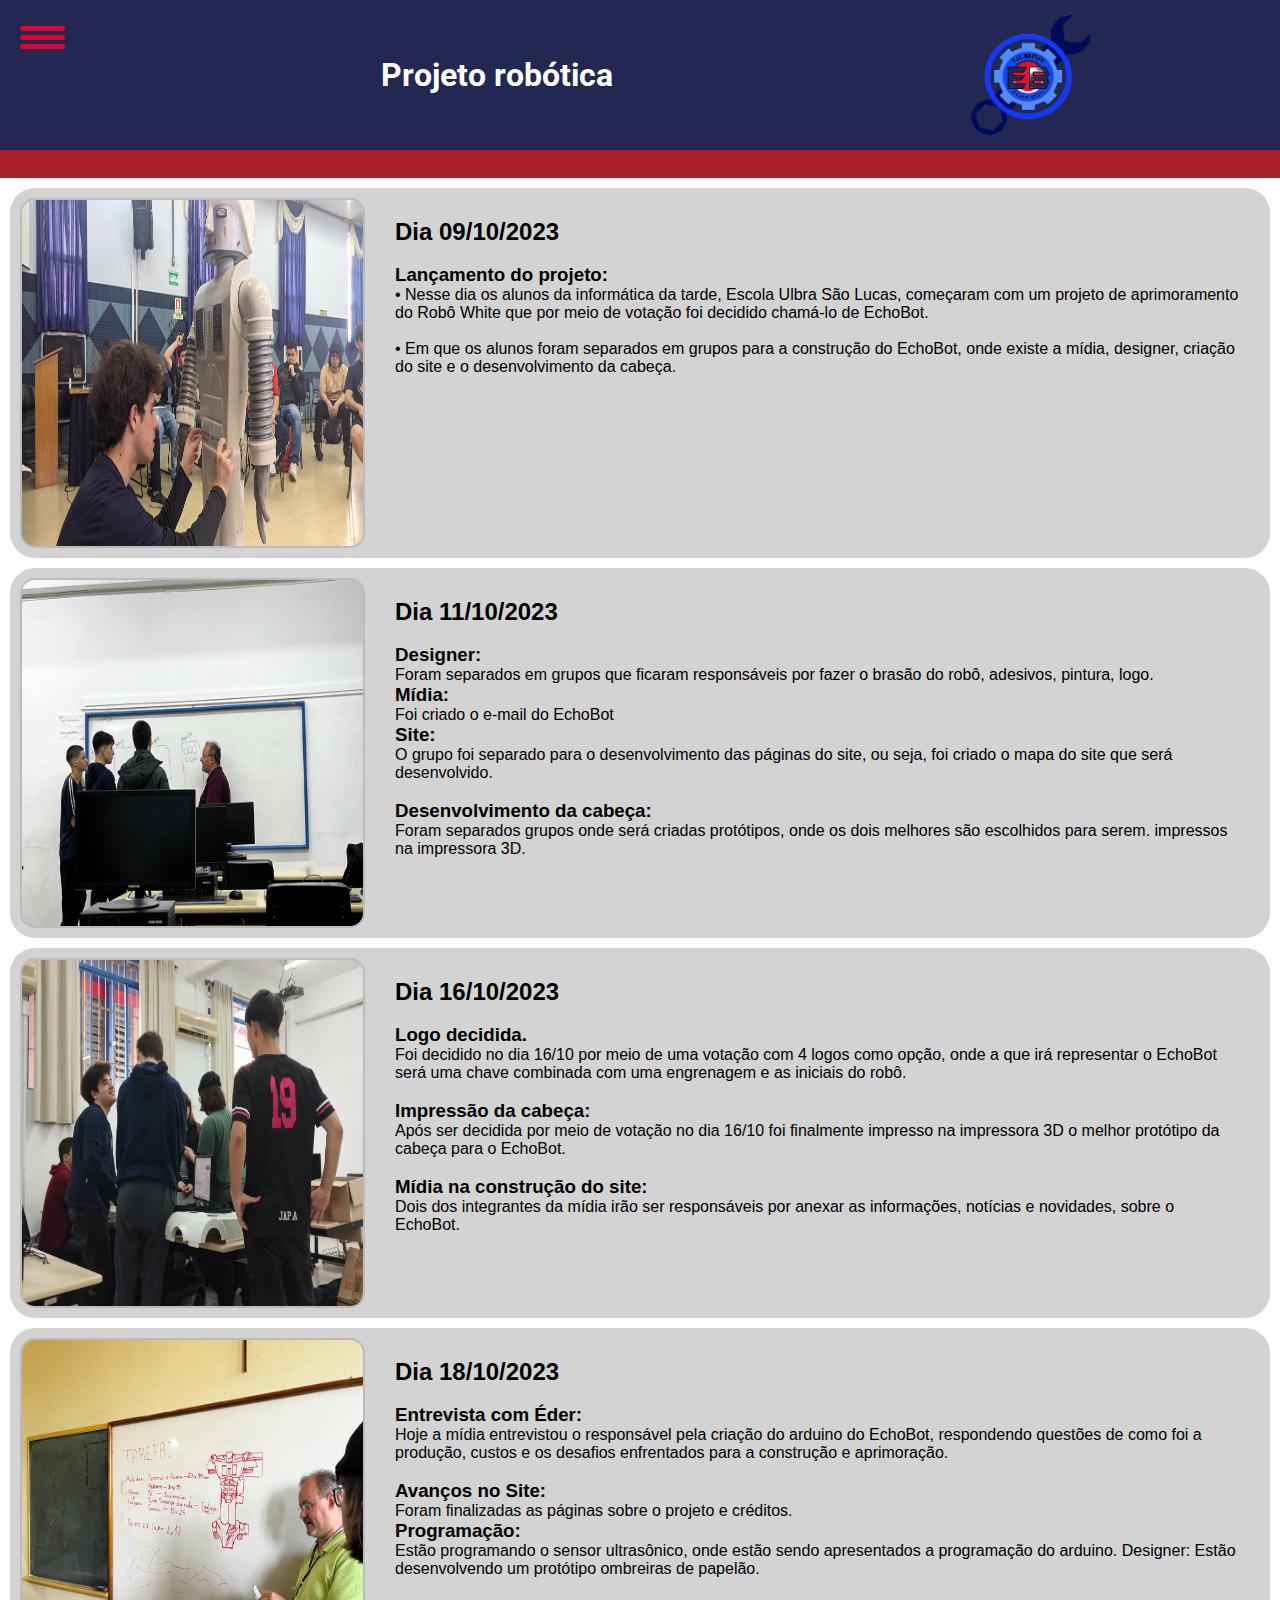
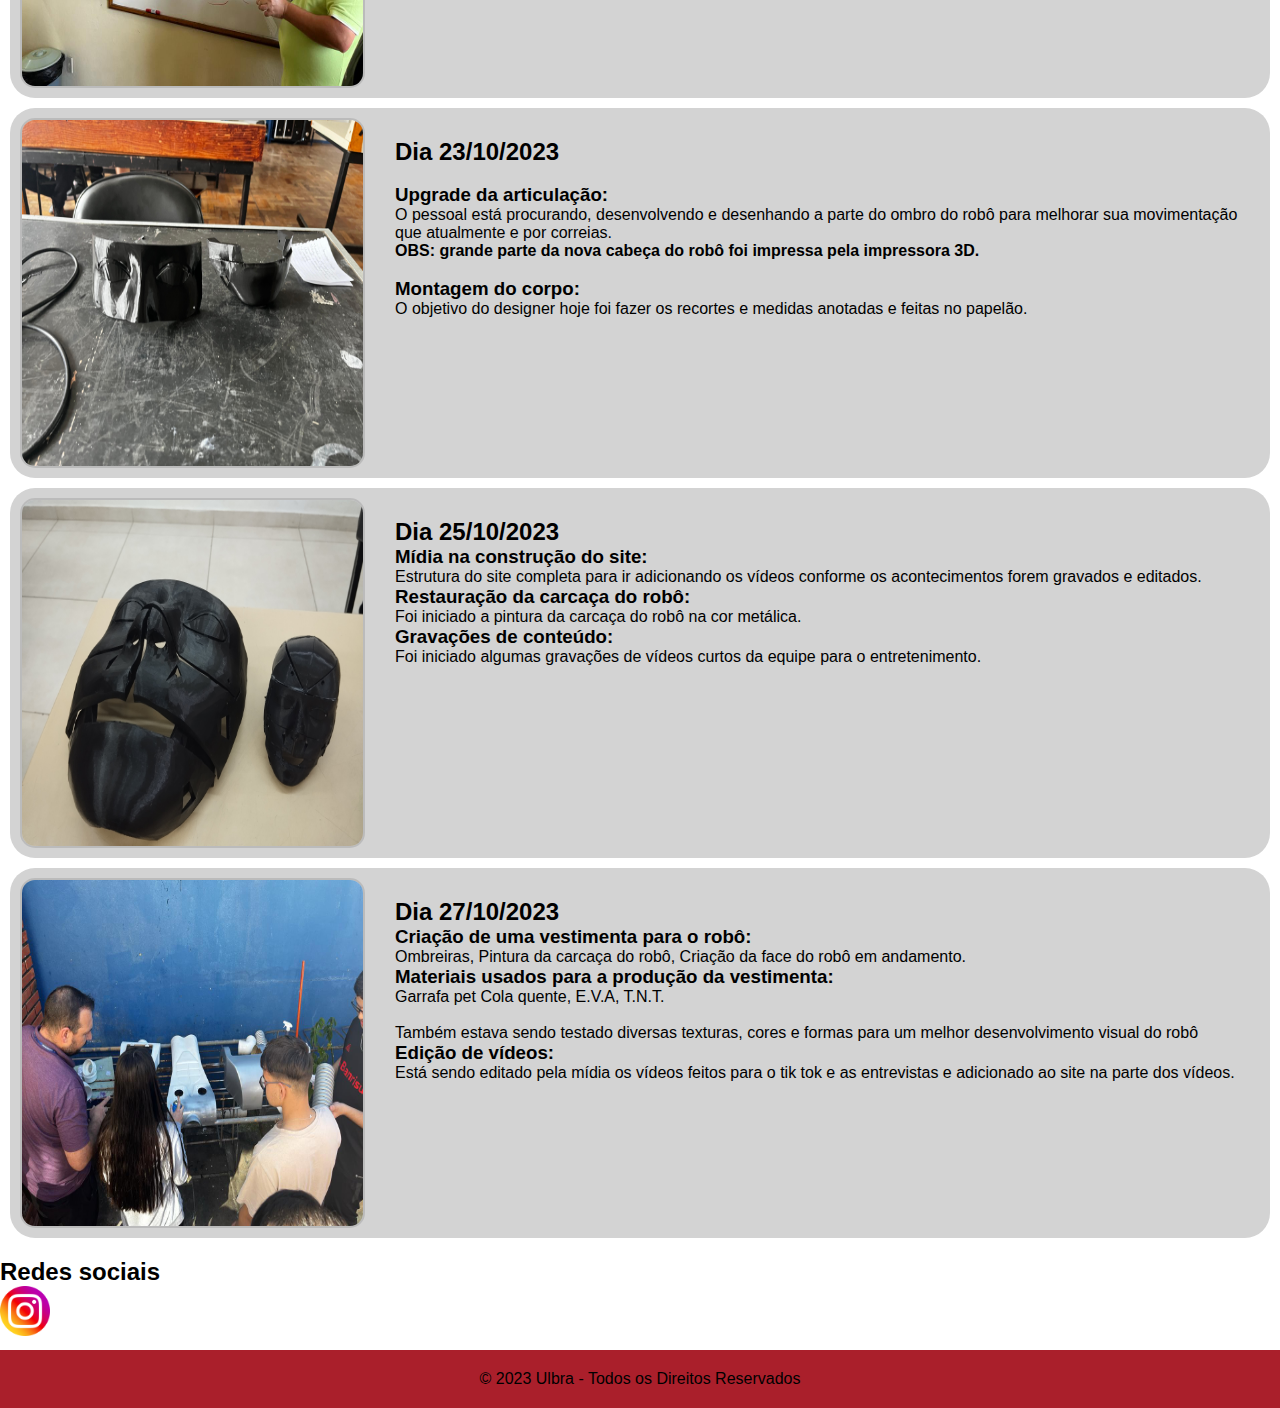
<file: index.html>
<!DOCTYPE html>
<html lang="pt-br">

<head>
    <meta charset="UTF-8">
    <meta name="viewport" content="width=device-width, initial-scale=1.0">
    <link rel="stylesheet" href="./css/menu.css">
    <link rel="stylesheet" href="./css/style.css">
    <link rel="preconnect" href="https://fonts.googleapis.com">
    <link rel="preconnect" href="https://fonts.gstatic.com" crossorigin>
    <link href="https://fonts.googleapis.com/css2?family=Sometype+Mono:ital,wght@1,500&display=swap" rel="stylesheet">
    <title>Home</title>
</head>

<body>
    <header>



        <h1>Projeto robótica</h1>

        <img src="./img/LOGO ROBO.png  " alt="Logo">

        <div id="menu">
            <div id="menu-bar" onclick="menuOnClick()">
                <div id="bar1" class="bar"></div>
                <div id="bar2" class="bar"></div>
                <div id="bar3" class="bar"></div>
            </div>
            <nav class="nav" id="nav">
                <ul>
                    <li><a href="index.html">Home</a></li>
                    <li><a href="sobre.html">Sobre</a></li>
                    <li><a href="credito.html">Crédito</a></li>
                    <li><a href="robo.html">Rôbo</a></li>
                    <li><a href="ferramenta.html">ferramentas</a></li>
                    <li><a href="galeria.html">Galeria</a></li>
                    <li><a href="video.html">Vídeos</a></li>
                </ul>
            </nav>
        </div>

        <div class="menu-bg" id="menu-bg"></div>
    </header>

    <main>
        <hr id="barrared" color="#aa1f2b" size="30">


        <div class="noticia1">

            <img src="./img/0a688e0a-9d01-4acc-99a1-eb055c94b563.jpg" alt="">

            <div class="not">
                <h2>Dia 09/10/2023</h2><br>
                <h3>Lançamento do projeto:</h3>
                • Nesse dia os alunos da informática da tarde, Escola Ulbra São Lucas, começaram com um projeto de
                aprimoramento do Robô White que por meio de votação foi decidido chamá-lo de EchoBot.
                <br> <br>
                • Em que os alunos foram separados em grupos para a construção do EchoBot, onde existe a mídia,
                designer, criação do site e o desenvolvimento da cabeça.

                </p>
            </div>
        </div>
        <div class="noticia1">

            <img src="./img/c7af2088-c891-4748-b03d-d8facd5f571b.jpg" alt="">

            <div class="not">
                <h2>Dia 11/10/2023</h2><br>
                <h3>Designer:</h3>
                Foram separados em grupos que ficaram responsáveis por fazer o brasão do robô, adesivos,
                pintura,
                logo. <br>

                <h3>Mídia:</h3>
                Foi criado o e-mail do EchoBot
                <br>
                <h3>Site:</h3>
                O grupo foi separado para o desenvolvimento das páginas do site, ou seja, foi criado o mapa do site
                que será desenvolvido.<br><br>
                <h3>Desenvolvimento da cabeça:</h3>
                Foram separados grupos onde será criadas protótipos, onde os dois melhores são escolhidos para
                serem. impressos na impressora 3D.

                </p>
            </div>
        </div>

        <div class="noticia1">

            <img src="./img/ebd59fd2-a094-4b2e-a73e-c87414708a90.jpg" alt="">

            <div class="not">
                <h2>Dia 16/10/2023</h2><br>
                <h3>Logo decidida.</h3>
                Foi decidido no dia 16/10 por meio de uma votação com 4 logos como opção, onde a que irá
                representar o EchoBot será uma chave combinada com uma engrenagem e as iniciais do robô.
                <br><br>
                <h3>Impressão da cabeça:</h3>
                Após ser decidida por meio de votação no dia 16/10 foi finalmente impresso na impressora 3D o
                melhor protótipo da cabeça para o EchoBot.
                <br><br>
                <h3>Mídia na construção do site:</h3>
                Dois dos integrantes da mídia irão ser responsáveis por anexar as informações, notícias e
                novidades, sobre o EchoBot.


                </p>
            </div>

        </div>
        <div class="noticia1">

            <img src="./img/18.10.jpg" alt="">

            <div class="not">
                <h2>Dia 18/10/2023</h2><br>
                <h3>Entrevista com Éder:</h3>
                Hoje a mídia entrevistou o responsável pela criação do arduino do EchoBot, respondendo questões de
                como foi a produção, custos e os desafios enfrentados para a construção e aprimoração. <br><br>

                <h3>Avanços no Site:</h3>
                Foram finalizadas as páginas sobre o projeto e créditos.

                <h3>Programação:</h3>
                Estão programando o sensor ultrasônico, onde estão sendo apresentados a programação do arduino.

                Designer:
                Estão desenvolvendo um protótipo ombreiras de papelão.




                <br><br>



                </p>
            </div>

        </div>
        <div class="noticia1">

            <img src="./img/23.jpg" alt="">

            <div class="not">
                <h2>Dia 23/10/2023</h2><br>
                <p><span>
                        <h3>Upgrade da articulação:</h3>
                        O pessoal está procurando, desenvolvendo e desenhando a parte do ombro do robô para melhorar sua
                        movimentação que atualmente e por correias.
                        <br> <span>OBS: grande parte da nova cabeça do robô foi impressa pela impressora 3D.</span><br>
                        <br>

                        <h3>Montagem do corpo:</h3>
                        <p>O objetivo do designer hoje foi fazer os recortes e medidas anotadas e feitas no papelão.
                        </p>




                        <br><br>



                </p>
            </div>

        </div>
        <div class="noticia1">

            <img src="./img/25.10.jpeg" alt="">

            <div class="not">
                <h2>Dia 25/10/2023</h2>
                <h3> Mídia na construção do site: </h3>
                <p> Estrutura do site completa para ir adicionando os vídeos conforme os acontecimentos forem gravados e
                    editados. </p>

                <h3>Restauração da carcaça do robô:</h3>
                <p>Foi iniciado a pintura da carcaça do robô na cor metálica.</p>

                <h3>Gravações de conteúdo:</h3>
                <p>Foi iniciado algumas gravações de vídeos curtos da equipe para o entretenimento. </p>
            </div>

        </div>
        <div class="noticia1">

            <img src="./img/2710.jpg" alt="">

            <div class="not">
                <h2>Dia 27/10/2023</h2>
                <h3> Criação de uma vestimenta para o robô:</h3>
                <p> Ombreiras,
                    Pintura da carcaça do robô,
                    Criação da face do robô em andamento.
                </p>

                <h3>Materiais usados para a produção da vestimenta:</h3>
                <p>Garrafa pet
                    Cola quente,
                    E.V.A,
                    T.N.T.
                </p>
                <br>
                <p>Também estava sendo testado diversas texturas, cores e formas para um melhor desenvolvimento visual
                    do robô</p>
                <h3>Edição de vídeos:</h3>
                <p> Está sendo editado pela mídia os vídeos feitos para o tik tok e as entrevistas e adicionado ao site
                    na parte dos vídeos.
                </p>
            </div>

        </div>




        <section class="redes-sociais">
            <h2>Redes sociais</h2>
            <a href=".https://instagram.com/ulbrasaolucas?igshid=MzRlODBiNWFlZA==" target="_blank">
                <img src="./img/3225191_app_instagram_logo_media_popular_icon.png" alt="Logo do Instagram"></a>

        </section>

    </main>
    <footer>
        <p>&copy; 2023 Ulbra - Todos os Direitos Reservados</p>
    </footer>
    <script src="./javascript/menu.js"></script>
</body>

</html>
</file>
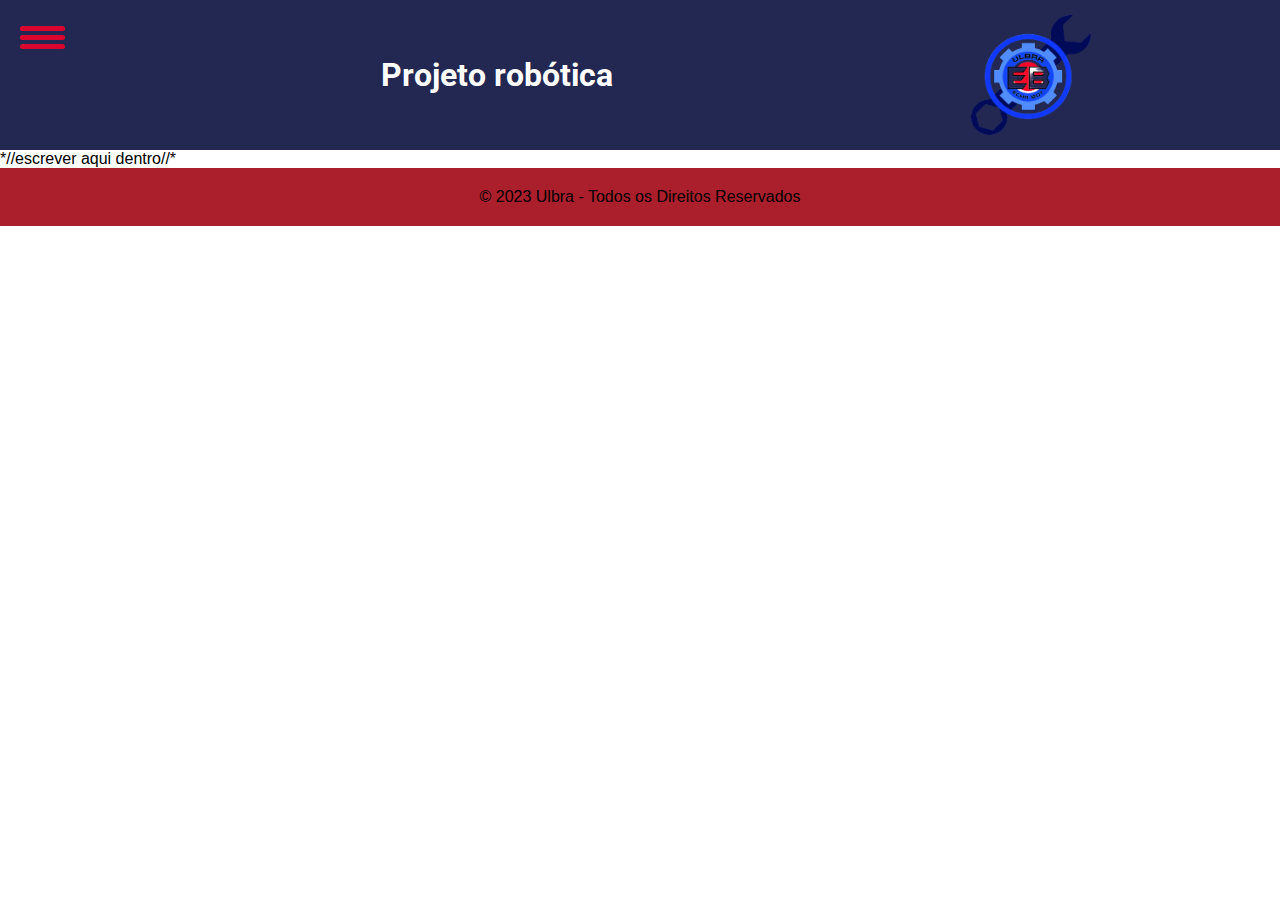
<file: base_site.html>
<!DOCTYPE html>
<html lang="pt-br">

<head>
    <meta charset="UTF-8">
    <meta name="viewport" content="width=device-width, initial-scale=1.0">
    <link rel="stylesheet" href="./css/menu.css">
    <link rel="stylesheet" href="./css/style.css">
    <link rel="preconnect" href="https://fonts.googleapis.com">
    <link rel="preconnect" href="https://fonts.gstatic.com" crossorigin>
    <link href="https://fonts.googleapis.com/css2?family=Sometype+Mono:ital,wght@1,500&display=swap" rel="stylesheet">
    <title>Home</title>
</head>

<body>
    <header>



        <h1>Projeto robótica</h1>

        <img src="./img/LOGO ROBO.png  " alt="Logo">

        <div id="menu">
            <div id="menu-bar" onclick="menuOnClick()">
                <div id="bar1" class="bar"></div>
                <div id="bar2" class="bar"></div>
                <div id="bar3" class="bar"></div>
            </div>
            <nav class="nav" id="nav">
                <ul>
                    <li><a href="index.html">Home</a></li>
                    <li><a href="sobre.html">Sobre</a></li>
                    <li><a href="credito.html">Crédito</a></li>
                    <li><a href="robo.html">Rôbo</a></li>
                    <li><a href="ferramenta.html">ferramentas</a></li>
                    <li><a href="galeria.html">Galeria</a></li>
                    <li><a href="video.html">Vídeos</a></li>
                </ul>
            </nav>
        </div>

        <div class="menu-bg" id="menu-bg"></div>
    </header>
    <main>
        *//escrever aqui dentro//*
    </main>
    <footer>
        <p>&copy; 2023 Ulbra - Todos os Direitos Reservados</p>
    </footer>
    <script src="/javascript/menu.js"></script>
</body>

</html>
</file>
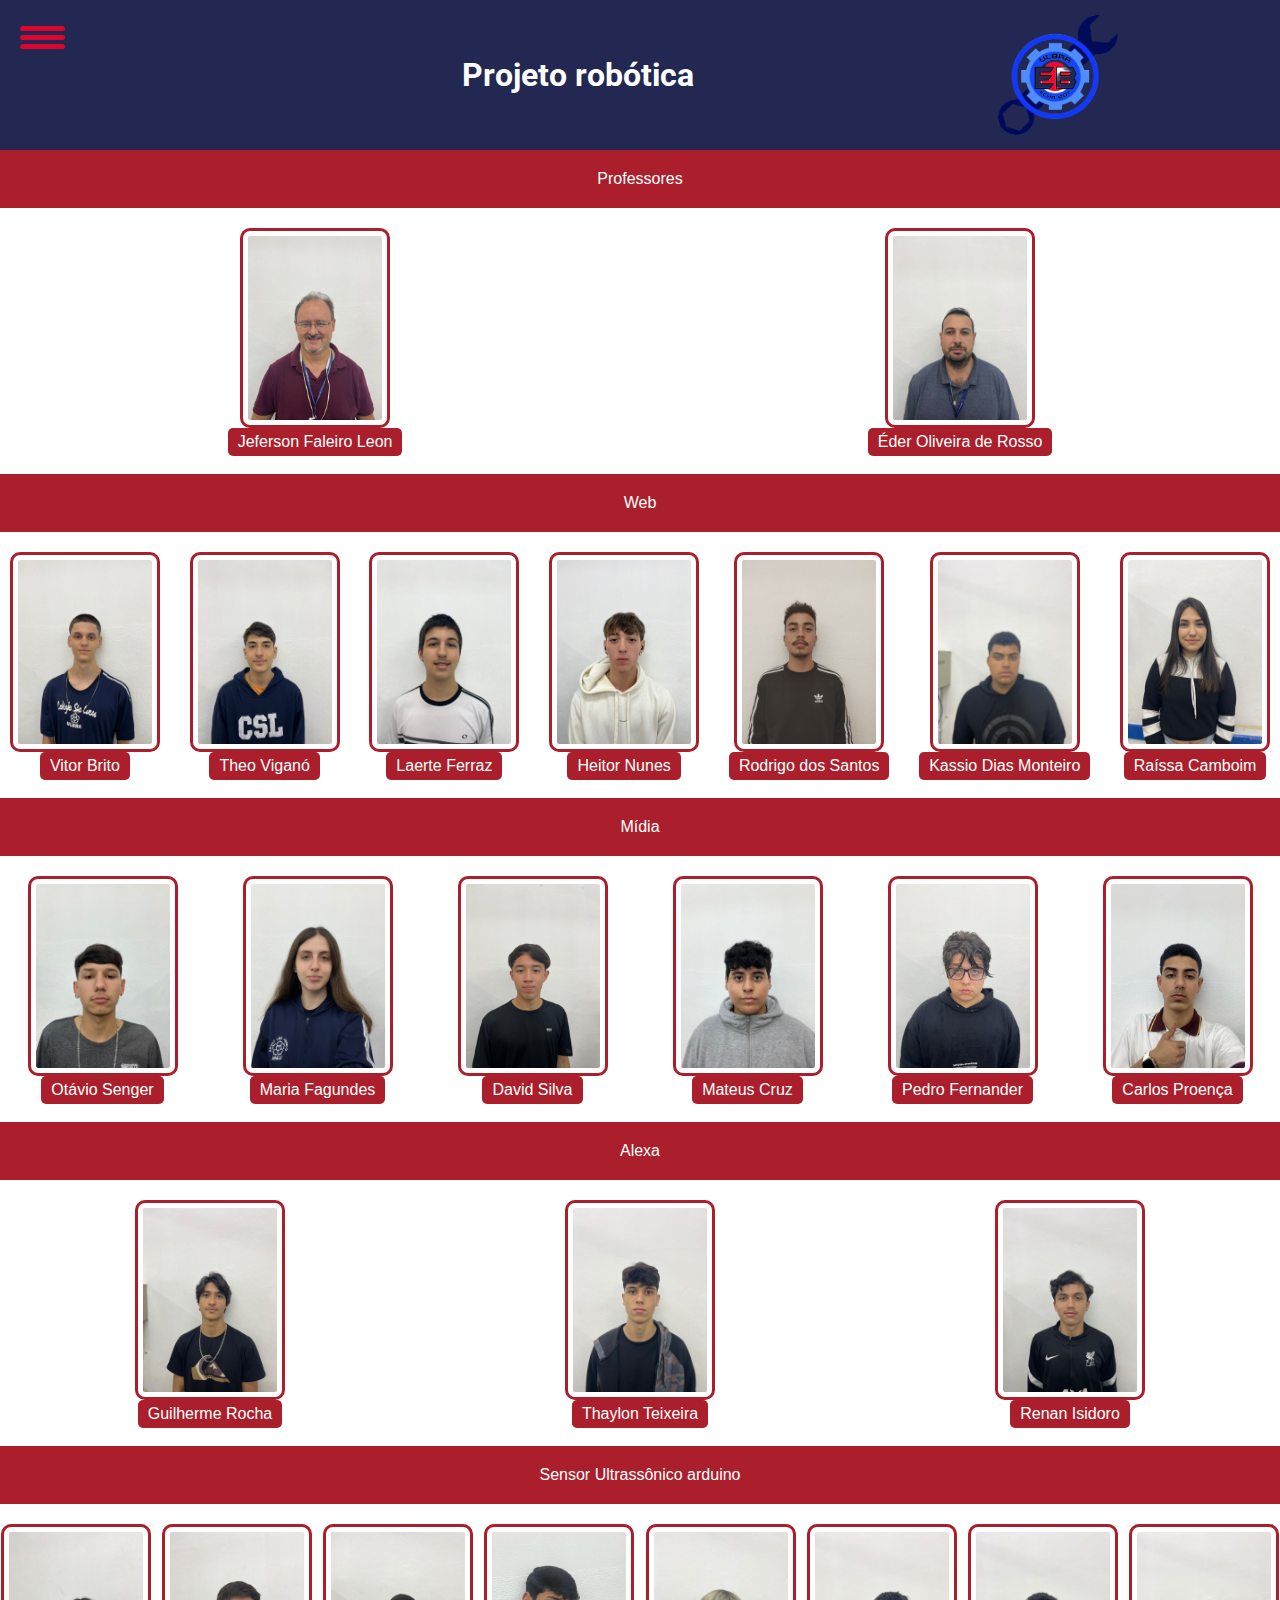
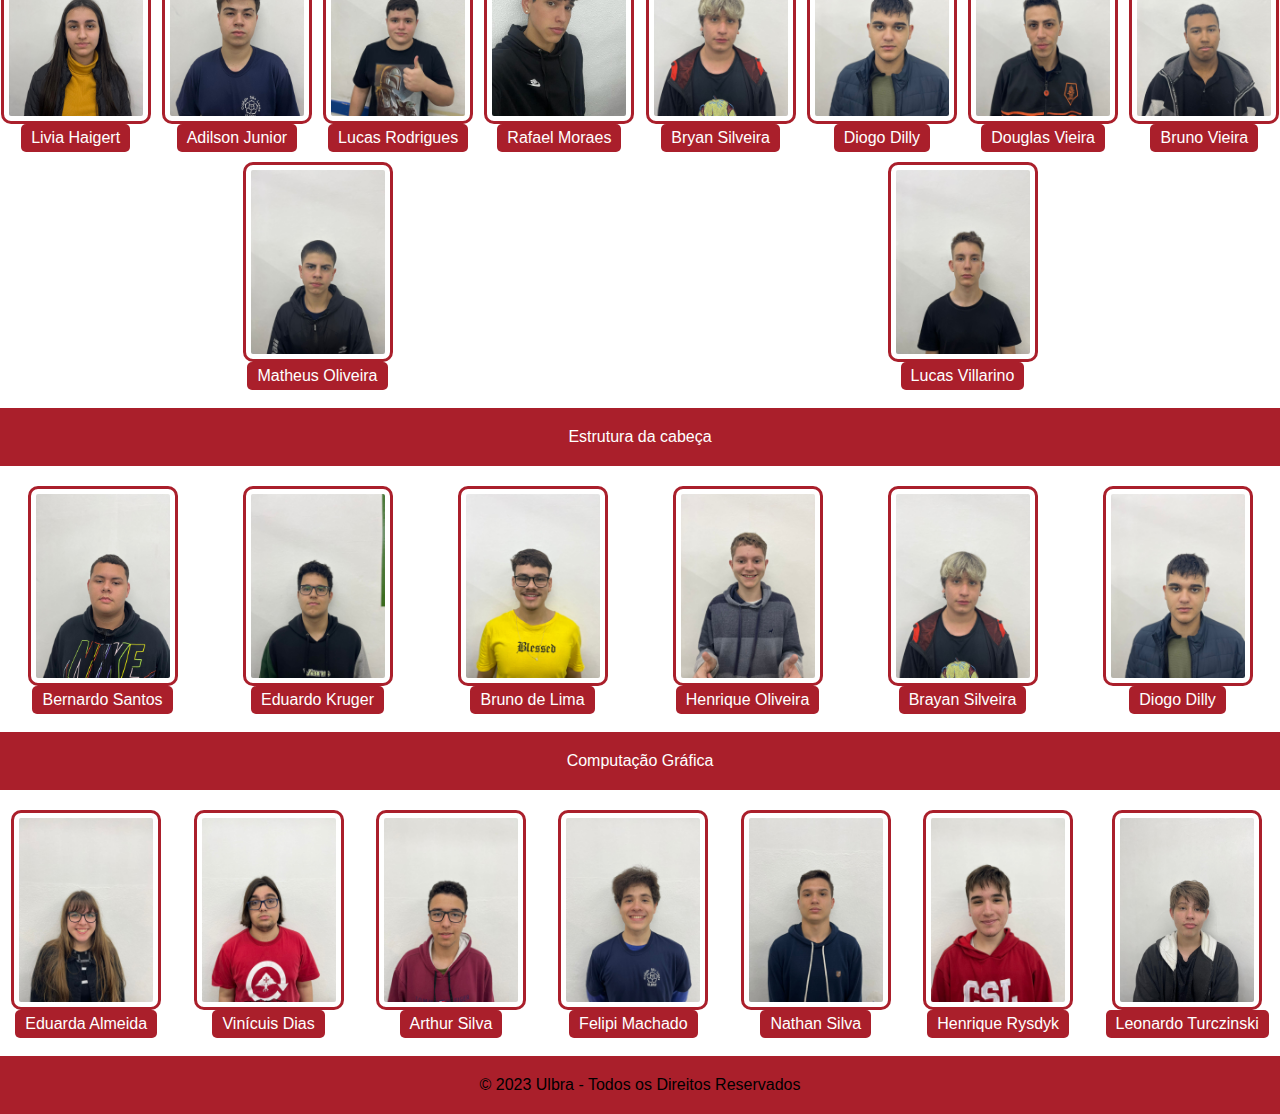
<file: credito.html>
<!DOCTYPE html>
<html lang="pt-br">

<head>
    <meta charset="UTF-8">
    <meta name="viewport" content="width=device-width, initial-scale=1.0">
    <title>Creditos</title>
    <link rel="stylesheet" href="./css/menu.css">
    <link rel="stylesheet" href="./css/credito.css">

</head>

<body>
    <header>
        <h1>Projeto robótica</h1>

        <img src="./img/LOGO ROBO.png  " alt="Logo">

        <div id="menu">
            <div id="menu-bar" onclick="menuOnClick()">
                <div id="bar1" class="bar"></div>
                <div id="bar2" class="bar"></div>
                <div id="bar3" class="bar"></div>
            </div>
            <nav class="nav" id="nav">
                <ul>
                    <li><a href="index.html">Home</a></li>
                    <li><a href="sobre.html">Sobre</a></li>
                    <li><a href="credito.html">Crédito</a></li>
                    <li><a href="robo.html">Rôbo</a></li>
                    <li><a href="ferramenta.html">Ferramentas</a></li>
                    <li><a href="galeria.html">Galeria</a></li>
                    <li><a href="video.html">Vídeos</a></li>
                </ul>
            </nav>
        </div>

        <div class="menu-bg" id="menu-bg"></div>
    </header>

    <main>
        <div class="titulos">Professores</div>
        <section class="classedealuno">
            <section class="aluno">
                <img src="./img/Jeferson Faleiro Leon - Copia.jpg" alt="">
                <p>Jeferson Faleiro Leon</p>
            </section>

            <section class="aluno">
                <img src="./img/Éder Oliveira de Rosso - Copia.jpg" alt="lebron">
                <p>Éder Oliveira de Rosso</p>
            </section>
        </section><br>
        <div class="titulos">Web</div>

        <section class="classedealuno">
            <section class="aluno">
                <img src="./img/Vitor Brito de Bastos - Copia.jpg" alt="">
                <p>Vitor Brito</p>
            </section>

            <section class="aluno">
                <img src="./img/Theo Viganó - Copia.jpg" alt="lebron">
                <p>Theo Viganó</p>
            </section>

            <section class="aluno">
                <img src="./img/Laerte Ferraz Da Silva Junior - Copia.jpg" alt="lebron">
                <p>Laerte Ferraz</p>
            </section>

            <section class="aluno">
                <img src="./img/Heitor Nunes Lopes - Copia.jpg" alt="lebron">
                <p>Heitor Nunes</p>
            </section>

            <section class="aluno">
                <img src="./img/WhatsApp Image 2023-10-18 at 3.33.19 PM.jpeg" alt="lebron">
                <p>Rodrigo dos Santos</p>
            </section>

            <section class="aluno">
                <img src="./img/Kassio Dias Monteiro - Copia.jpg" alt="lebron">
                <p>Kassio Dias Monteiro</p>
            </section>

            <section class="aluno">
                <img src="./img/Raissa da Silva Camboim - Copia.jpg" alt="lebron">
                <p>Raíssa Camboim</p>
            </section>


        </section>

        <br>
        <div class="titulos">Mídia</div>

        <section class="classedealuno">
            <section class="aluno">
                <img src="./img/Otávio Porto Senger - Copia.jpg" alt="">
                <p>Otávio Senger</p>
            </section>

            <section class="aluno">
                <img src="./img/Maria Fernanda Chmiel Fagundes - Copia.jpg" alt="lebron">
                <p>Maria Fagundes</p>
            </section>

            <section class="aluno">
                <img src="./img/David Juan de Abreu da Silva - Copia.jpg" alt="lebron">
                <p>David Silva</p>
            </section>

            <section class="aluno">
                <img src="./img/Matheus da Silva da Cruz - Copia.jpg" alt="lebron">
                <p>Mateus Cruz</p>
            </section>

            <section class="aluno">
                <img src="./img/Pedro Otávio Fogaça Fernander - Copia.jpg" alt="lebron">
                <p>Pedro Fernander</p>
            </section>

            <section class="aluno">
                <img src="./img/WhatsApp Image 2023-10-18 at 4.08.36 PM.jpeg" alt="lebron">
                <p>Carlos Proença</p>
            </section>
        </section>

        <br>
        <div class="titulos">Alexa</div>

        <section class="classedealuno">
            <section class="aluno">
                <img src="./img/Guilherme Echeverrito da Rocha - Copia.jpg" alt="lebron">
                <p>Guilherme Rocha</p>
            </section>

            <section>
                <section class="aluno">
                    <img src="./img/Thaylon dos Santos Teixeira - Copia.jpg" alt="lebron">
                    <p>Thaylon Teixeira</p>
                </section>

            </section>
            <section class="aluno">
                <img src="./img/Renan de Oliveira Isidoro - Copia.jpg" alt="lebron">
                <p>Renan Isidoro</p>
            </section>
        </section>

        <br>
        <div class="titulos">Sensor Ultrassônico arduino</div>

        <section class="classedealuno">
            <section class="aluno">
                <img src="./img/Livia Sofia Haigert Rodrigues - Copia.jpg" alt="lebron">
                <p>Livia Haigert</p>
            </section>

            <section class="aluno">
                <img src="./img/Adilson Sidnei da Rosa Lima Junior - Copia.jpg" alt="lebron">
                <p>Adilson Junior</p>
            </section>

            <section class="aluno">
                <img src="./img/Lucas Brito Rodrigues - Copia.jpg" alt="lebron">
                <p>Lucas Rodrigues</p>
            </section>

            <section class="aluno">
                <img src="./img/Rafael da Silva Moraes.jpg" alt="lebron">
                <p>Rafael Moraes</p>
            </section>

            <section class="aluno">
                <img src="./img/Bryan Cezar Silveira - Copia.jpg" alt="lebron">
                <p>Bryan Silveira</p>
            </section>

            <section class="aluno">
                <img src="./img/Diogo Alberto Dorneles Dilly - Copia.jpg" alt="lebron">
                <p>Diogo Dilly</p>
            </section>

            <section class="aluno">
                <img src="./img/Douglas Vieira - Copia.jpg" alt="">
                <p>Douglas Vieira</p>
            </section>

            <section class="aluno">
                <img src="./img/Bruno Henrique Schwartz Vieira - Copia.jpg" alt="">
                <p>Bruno Vieira</p>
            </section>

            <section class="aluno">
                <img src="./img/Matheus Píres Oliveira - Copia.jpg" alt="">
                <p>Matheus Oliveira</p>
            </section>

            <section class="aluno">
                <img src="./img/Lucas Moras Villarino - Copia.jpg" alt="">
                <p>Lucas Villarino</p>
            </section>
        </section>

        <br>
        <div class="titulos">Estrutura da cabeça</div>

        <section class="classedealuno">
            <section class="aluno">
                <img src="./img/Bernardo Rode dos Santos - Copia.jpg" alt="">
                <p>Bernardo Santos</p>
            </section>

            <section class="aluno">
                <img src="./img/Eduardo Kruger da Silva de Souza - Copia.jpg" alt="">
                <p>Eduardo Kruger</p>
            </section>

            <section class="aluno">
                <img src="./img/Bruno de Lima Santos - Copia.jpg" alt="">
                <p>Bruno de Lima</p>
            </section>

            <section class="aluno">
                <img src="./img/Henrique dos Santos de Oliveira - Copia.jpg" alt="">
                <p>Henrique Oliveira</p>
            </section>

            <section class="aluno">
                <img src="./img/Bryan Cezar Silveira - Copia.jpg" alt="">
                <p>Brayan Silveira</p>
            </section>

            <section class="aluno">
                <img src="./img/Diogo Alberto Dorneles Dilly - Copia.jpg" alt="">
                <p>Diogo Dilly</p>
            </section>
        </section>

        <br>
        <div class="titulos">Computação Gráfica</div>

        <section class="classedealuno">
            <section class="aluno">
                <img src="./img/Eduarda Hermann de Almeida - Copia.jpg" alt="">
                <p>Eduarda Almeida</p>
            </section>

            <section class="aluno">
                <img src="./img/Vinicios da Costa Dias - Copia.jpg" alt="">
                <p>Vinícuis Dias</p>
            </section>

            <section class="aluno">
                <img src="./img/Arthur de Moraes da Silva - Copia.jpg" alt="">
                <p>Arthur Silva</p>
            </section>

            <section class="aluno">
                <img src="./img/Felipe Gabriel Figueredo Machado - Copia.jpg" alt="">
                <p>Felipi Machado</p>
            </section>

            <section class="aluno">
                <img src="./img/Nathan Martins da Silva - Copia.jpg" alt="">
                <p>Nathan Silva</p>
            </section>

            <section class="aluno">
                <img src="./img/Henrique Gianichini Rysdyk - Copia.jpg" alt="">
                <p>Henrique Rysdyk</p>
            </section>

            <section class="aluno">
                <img src="./img/Leonardo dos Santos Turczinski - Copia.jpg" alt="">
                <p>Leonardo Turczinski</p>
            </section>
        </section>
        <br>
    </main>
    <footer>
        <p>&copy; 2023 Ulbra - Todos os Direitos Reservados</p>
    </footer>
    <script src="./javascript/menu.js"></script>
</body>

</html>
</file>
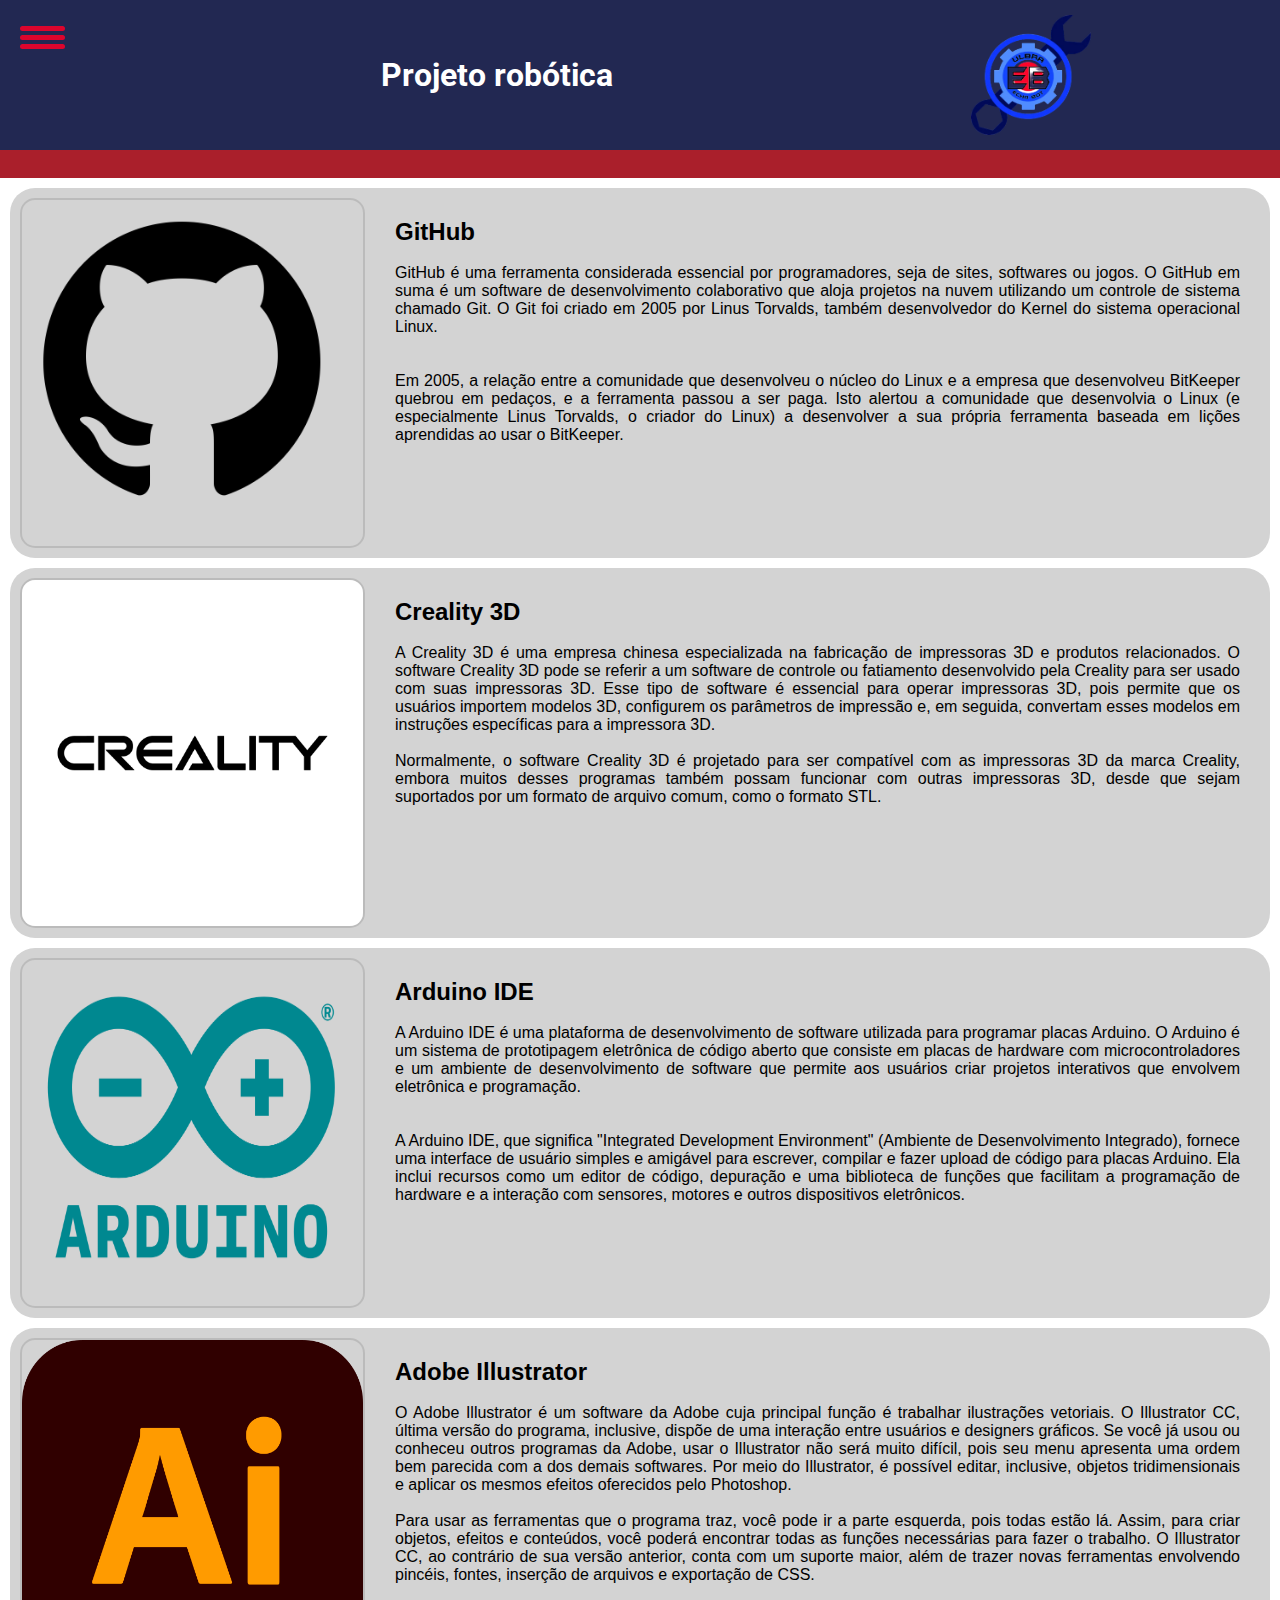
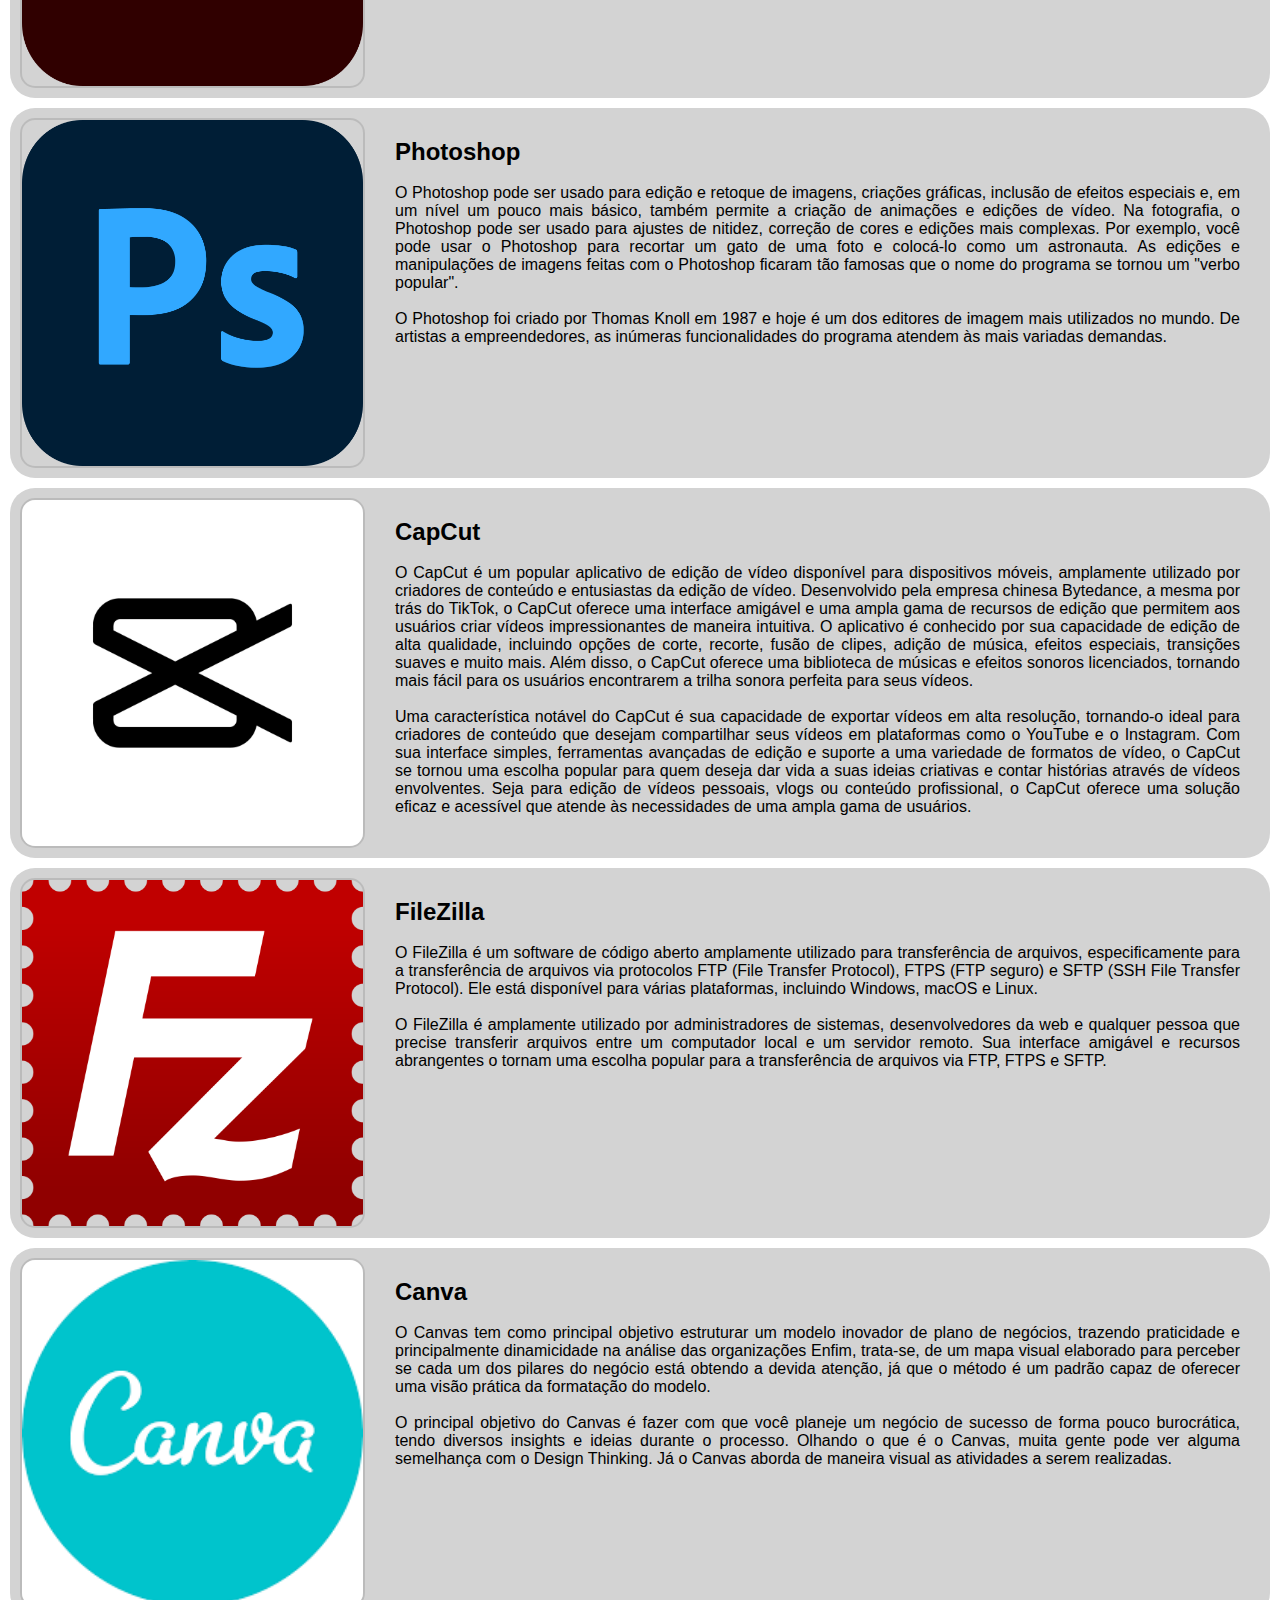
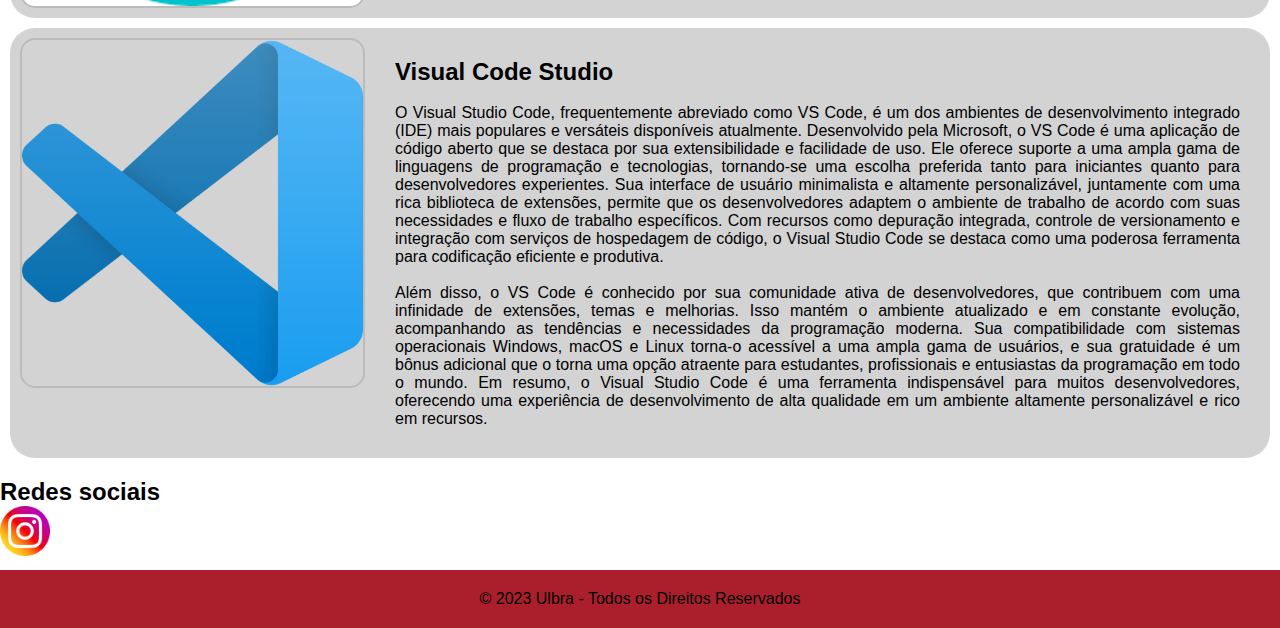
<file: ferramenta.html>
<!DOCTYPE html>
<html lang="pt-br">

<head>
    <meta charset="UTF-8">
    <meta name="viewport" content="width=device-width, initial-scale=1.0">
    <link rel="stylesheet" href="./css/menu.css">
    <link rel="stylesheet" href="./css/style.css">
    <link rel="preconnect" href="https://fonts.googleapis.com">
    <link rel="preconnect" href="https://fonts.gstatic.com" crossorigin>
    <link href="https://fonts.googleapis.com/css2?family=Sometype+Mono:ital,wght@1,500&display=swap" rel="stylesheet">
    <title>Home</title>
</head>

<body>
    <header>



        <h1>Projeto robótica</h1>

        <img src="./img/LOGO ROBO.png  " alt="Logo">

        <div id="menu">
            <div id="menu-bar" onclick="menuOnClick()">
                <div id="bar1" class="bar"></div>
                <div id="bar2" class="bar"></div>
                <div id="bar3" class="bar"></div>
            </div>
            <nav class="nav" id="nav">
                <ul>
                    <li><a href="index.html">Home</a></li>
                    <li><a href="sobre.html">Sobre</a></li>
                    <li><a href="credito.html">Crédito</a></li>
                    <li><a href="robo.html">Rôbo</a></li>
                    <li><a href="ferramenta.html">Ferramentas</a></li>
                    <li><a href="galeria.html">Galeria</a></li>
                    <li><a href="video.html">Vídeos</a></li>
                </ul>
            </nav>
        </div>

        <div class="menu-bg" id="menu-bg"></div>
    </header>

    <main>
        <hr id="barrared" color="#aa1f2b" size="30">


        <div class="noticia1">

            <img src="./img/git.png" alt="">

            <div class="not">
                <h2>GitHub </h2><br>
                <p>GitHub é uma ferramenta considerada essencial por programadores, seja de sites, softwares ou jogos. O
                    GitHub em suma é um software de desenvolvimento colaborativo que aloja projetos na nuvem utilizando
                    um controle de sistema chamado Git. O Git foi criado em 2005 por Linus Torvalds, também
                    desenvolvedor do Kernel do sistema operacional Linux.</p>
                <br> <br>
                <p>Em 2005, a relação entre a comunidade que desenvolveu o núcleo do Linux e a empresa que desenvolveu
                    BitKeeper quebrou em pedaços, e a ferramenta passou a ser paga. Isto alertou a comunidade que
                    desenvolvia o Linux (e especialmente Linus Torvalds, o criador do Linux) a desenvolver a sua própria
                    ferramenta baseada em lições aprendidas ao usar o BitKeeper.</p>

                </p>
            </div>
        </div>
        <div class="noticia1">

            <img src="./img/creality.jpg" alt="">

            <div class="not">
                <h2>Creality 3D</h2><br>
                <p>A Creality 3D é uma empresa chinesa especializada na fabricação de impressoras 3D e produtos
                    relacionados. O software Creality 3D pode se referir a um software de controle ou fatiamento
                    desenvolvido pela Creality para ser usado com suas impressoras 3D. Esse tipo de software é essencial
                    para operar impressoras 3D, pois permite que os usuários importem modelos 3D, configurem os
                    parâmetros de impressão e, em seguida, convertam esses modelos em instruções específicas para a
                    impressora 3D.</p><br>



                <p>Normalmente, o software Creality 3D é projetado para ser compatível com as impressoras 3D da marca
                    Creality, embora muitos desses programas também possam funcionar com outras impressoras 3D, desde
                    que sejam suportados por um formato de arquivo comum, como o formato STL.</p>
            </div>
        </div>

        <div class="noticia1">

            <img src="./img/arduino.png" alt="">

            <div class="not">
                <h2>Arduino IDE</h2><br>
                <p>A Arduino IDE é uma plataforma de desenvolvimento de software utilizada para programar placas
                    Arduino. O Arduino é um sistema de prototipagem eletrônica de código aberto que consiste em placas
                    de hardware com microcontroladores e um ambiente de desenvolvimento de software que permite aos
                    usuários criar projetos interativos que envolvem eletrônica e programação.</p>
                <br><br>
                <p>A Arduino IDE, que significa "Integrated Development Environment" (Ambiente de Desenvolvimento
                    Integrado), fornece uma interface de usuário simples e amigável para escrever, compilar e fazer
                    upload de código para placas Arduino. Ela inclui recursos como um editor de código, depuração e uma
                    biblioteca de funções que facilitam a programação de hardware e a interação com sensores, motores e
                    outros dispositivos eletrônicos.
                </p>
                <br><br>
            </div>

        </div>
        <div class="noticia1">

            <img src="./img/illutrator.png" alt="">

            <div class="not">
                <h2>Adobe Illustrator</h2><br>
                <p>O Adobe Illustrator é um software da Adobe cuja principal função é trabalhar ilustrações vetoriais. O
                    Illustrator CC, última versão do programa, inclusive, dispõe de uma interação entre usuários e
                    designers gráficos. Se você já usou ou conheceu outros programas da Adobe, usar o Illustrator não
                    será muito difícil, pois seu menu apresenta uma ordem bem parecida com a dos demais softwares. Por
                    meio do Illustrator, é possível editar, inclusive, objetos tridimensionais e aplicar os mesmos
                    efeitos oferecidos pelo Photoshop.</p>
                <br>
                <p> Para usar as ferramentas que o programa traz, você pode ir a parte esquerda, pois todas estão lá.
                    Assim, para criar objetos, efeitos e conteúdos, você poderá encontrar todas as funções necessárias
                    para fazer o trabalho. O Illustrator CC, ao contrário de sua versão anterior, conta com um suporte
                    maior, além de trazer novas ferramentas envolvendo pincéis, fontes, inserção de arquivos e
                    exportação de CSS.</p>
            </div>

        </div>
        <div class="noticia1">

            <img src="./img/photoshop.png" alt="">

            <div class="not">
                <h2> Photoshop</h2><br>
                <p>O Photoshop pode ser usado para edição e retoque de imagens, criações gráficas, inclusão de efeitos
                    especiais e, em um nível um pouco mais básico, também permite a criação de animações e edições de
                    vídeo. Na fotografia, o Photoshop pode ser usado para ajustes de nitidez, correção de cores e
                    edições mais complexas. Por exemplo, você pode usar o Photoshop para recortar um gato de uma foto e
                    colocá-lo como um astronauta. As edições e manipulações de imagens feitas com o Photoshop ficaram
                    tão famosas que o nome do programa se tornou um "verbo popular".</p><br>

                <p>O Photoshop foi criado por Thomas Knoll em 1987 e hoje é um dos editores de imagem mais utilizados no
                    mundo. De artistas a empreendedores, as inúmeras funcionalidades do programa atendem às mais
                    variadas demandas.</p>
            </div>

        </div>
        <div class="noticia1">

            <img src="./img/capcut.jpg" alt="">

            <div class="not">
                <h2>CapCut</h2><br>
                <p>O CapCut é um popular aplicativo de edição de vídeo disponível para dispositivos móveis, amplamente
                    utilizado por criadores de conteúdo e entusiastas da edição de vídeo. Desenvolvido pela empresa
                    chinesa Bytedance, a mesma por trás do TikTok, o CapCut oferece uma interface amigável e uma ampla
                    gama de recursos de edição que permitem aos usuários criar vídeos impressionantes de maneira
                    intuitiva. O aplicativo é conhecido por sua capacidade de edição de alta qualidade, incluindo opções
                    de corte, recorte, fusão de clipes, adição de música, efeitos especiais, transições suaves e muito
                    mais. Além disso, o CapCut oferece uma biblioteca de músicas e efeitos sonoros licenciados, tornando
                    mais fácil para os usuários encontrarem a trilha sonora perfeita para seus vídeos.</p><br>

                <p>Uma característica notável do CapCut é sua capacidade de exportar vídeos em alta resolução,
                    tornando-o ideal para criadores de conteúdo que desejam compartilhar seus vídeos em plataformas como
                    o YouTube e o Instagram. Com sua interface simples, ferramentas avançadas de edição e suporte a uma
                    variedade de formatos de vídeo, o CapCut se tornou uma escolha popular para quem deseja dar vida a
                    suas ideias criativas e contar histórias através de vídeos envolventes. Seja para edição de vídeos
                    pessoais, vlogs ou conteúdo profissional, o CapCut oferece uma solução eficaz e acessível que atende
                    às necessidades de uma ampla gama de usuários.</p>
            </div>

        </div>
        <div class="noticia1">

            <img src="./img/fire.png" alt="">

            <div class="not">
                <h2> FileZilla</h2><br>
                <p>O FileZilla é um software de código aberto amplamente utilizado para transferência de arquivos,
                    especificamente para a transferência de arquivos via protocolos FTP (File Transfer Protocol), FTPS
                    (FTP seguro) e SFTP (SSH File Transfer Protocol). Ele está disponível para várias plataformas,
                    incluindo Windows, macOS e Linux.</p><br>
                <p>O FileZilla é amplamente utilizado por administradores de sistemas, desenvolvedores da web e qualquer
                    pessoa que precise transferir arquivos entre um computador local e um servidor remoto. Sua interface
                    amigável e recursos abrangentes o tornam uma escolha popular para a transferência de arquivos via
                    FTP, FTPS e SFTP.</p>
            </div>

        </div>
        <div class="noticia1">

            <img src="./img/canva.png" alt="">

            <div class="not">
                <h2>Canva</h2><br>
                <p>O Canvas tem como principal objetivo estruturar um modelo inovador de plano de negócios, trazendo
                    praticidade e principalmente dinamicidade na análise das organizações
                    Enfim, trata-se, de um mapa visual elaborado para perceber se cada um dos pilares do negócio está
                    obtendo a devida atenção, já que o método é um padrão capaz de oferecer uma visão prática da
                    formatação do modelo.
                </p><br>
                <p>O principal objetivo do Canvas é fazer com que você planeje um negócio de sucesso de forma pouco
                    burocrática, tendo diversos insights e ideias durante o processo. Olhando o que é o Canvas, muita
                    gente pode ver alguma semelhança com o Design Thinking. Já o Canvas aborda de maneira visual as
                    atividades a serem realizadas.</p>

            </div>

        </div>
        <div class="noticia1">

            <img src="./img/vscode.png" alt="">

            <div class="not">
                <h2>Visual Code Studio</h2><br>
                <p>O Visual Studio Code, frequentemente abreviado como VS Code, é um dos ambientes de desenvolvimento
                    integrado (IDE) mais populares e versáteis disponíveis atualmente. Desenvolvido pela Microsoft, o VS
                    Code é uma aplicação de código aberto que se destaca por sua extensibilidade e facilidade de uso.
                    Ele oferece suporte a uma ampla gama de linguagens de programação e tecnologias, tornando-se uma
                    escolha preferida tanto para iniciantes quanto para desenvolvedores experientes. Sua interface de
                    usuário minimalista e altamente personalizável, juntamente com uma rica biblioteca de extensões,
                    permite que os desenvolvedores adaptem o ambiente de trabalho de acordo com suas necessidades e
                    fluxo de trabalho específicos. Com recursos como depuração integrada, controle de versionamento e
                    integração com serviços de hospedagem de código, o Visual Studio Code se destaca como uma poderosa
                    ferramenta para codificação eficiente e produtiva.</p><br>
                <p>Além disso, o VS Code é conhecido por sua comunidade ativa de desenvolvedores, que contribuem com uma
                    infinidade de extensões, temas e melhorias. Isso mantém o ambiente atualizado e em constante
                    evolução, acompanhando as tendências e necessidades da programação moderna. Sua compatibilidade com
                    sistemas operacionais Windows, macOS e Linux torna-o acessível a uma ampla gama de usuários, e sua
                    gratuidade é um bônus adicional que o torna uma opção atraente para estudantes, profissionais e
                    entusiastas da programação em todo o mundo. Em resumo, o Visual Studio Code é uma ferramenta
                    indispensável para muitos desenvolvedores, oferecendo uma experiência de desenvolvimento de alta
                    qualidade em um ambiente altamente personalizável e rico em recursos.</p>

            </div>

        </div>




        <section class="redes-sociais">
            <h2>Redes sociais</h2>
            <a href=".https://instagram.com/ulbrasaolucas?igshid=MzRlODBiNWFlZA==" target="_blank">
                <img src="./img/3225191_app_instagram_logo_media_popular_icon.png" alt="Logo do Instagram"></a>

        </section>

    </main>
    <footer>
        <p>&copy; 2023 Ulbra - Todos os Direitos Reservados</p>
    </footer>
    <script src="./javascript/menu.js"></script>
</body>

</html>
</file>
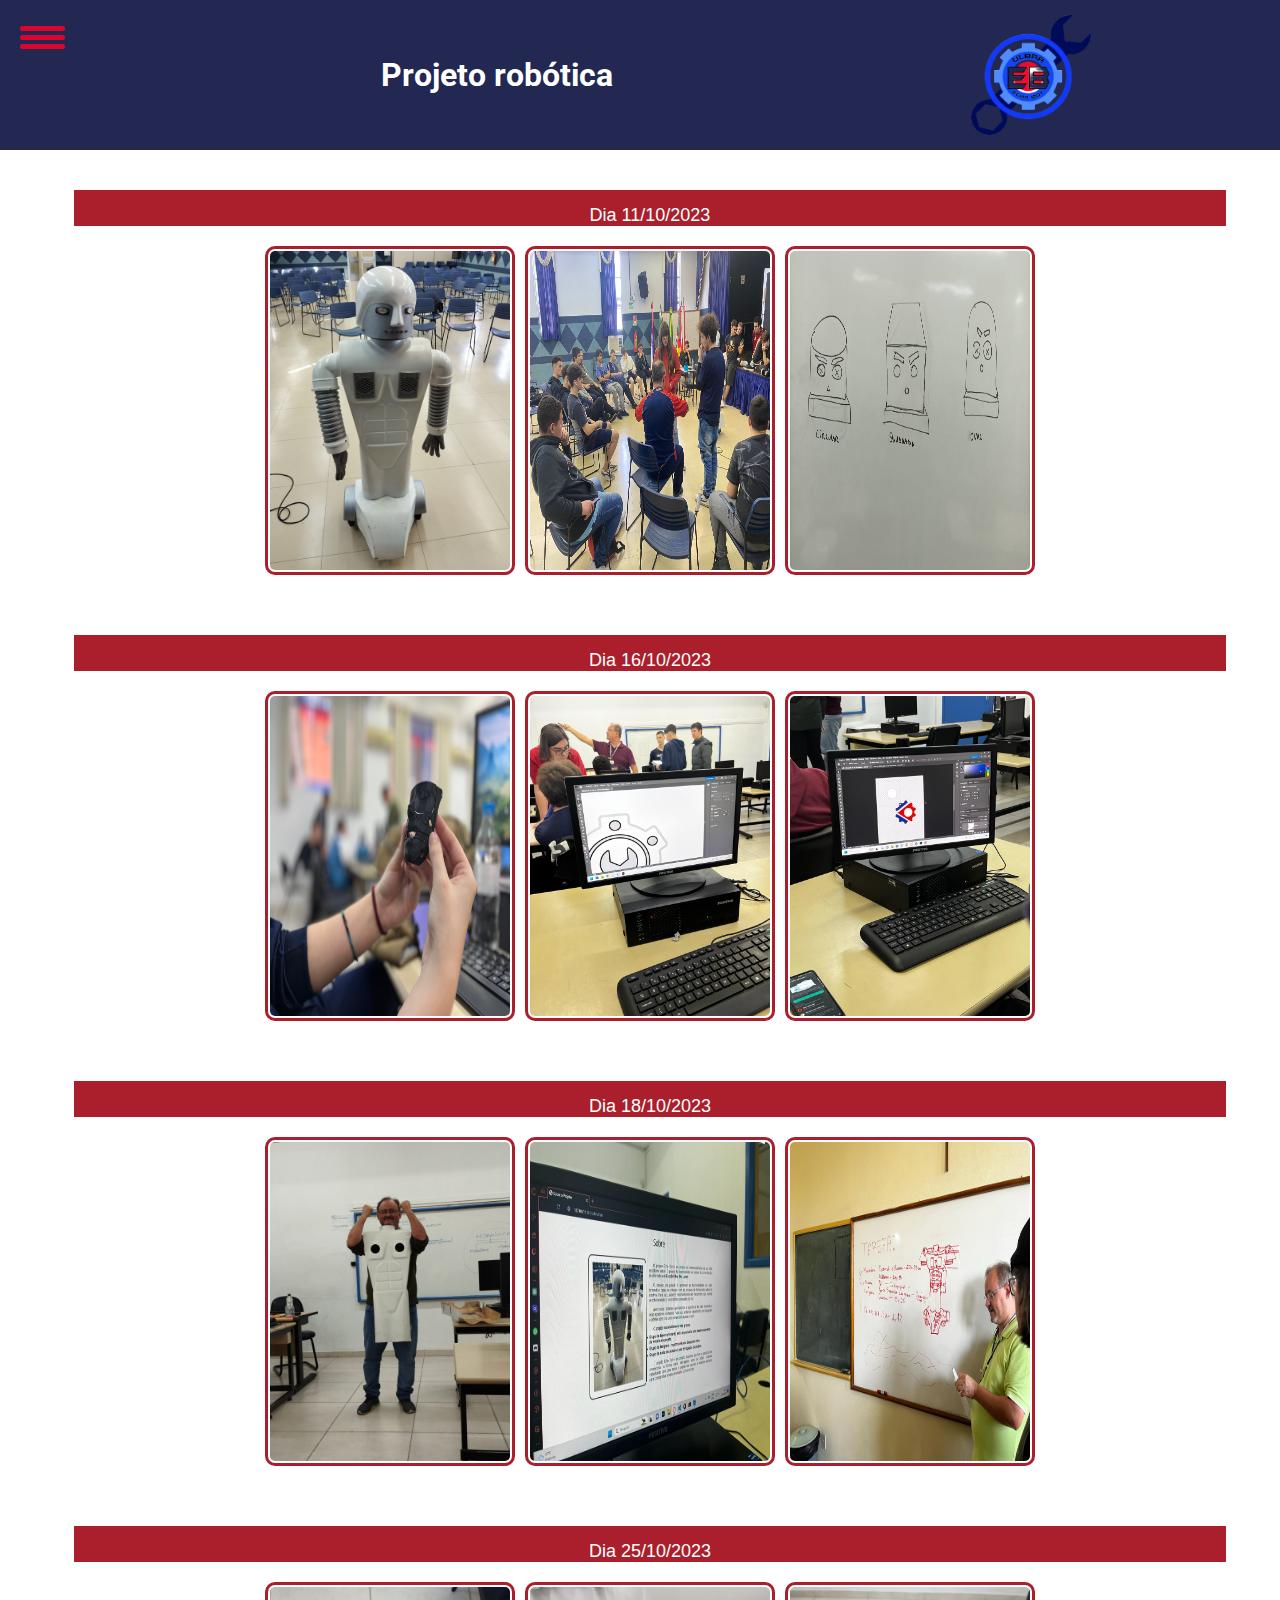
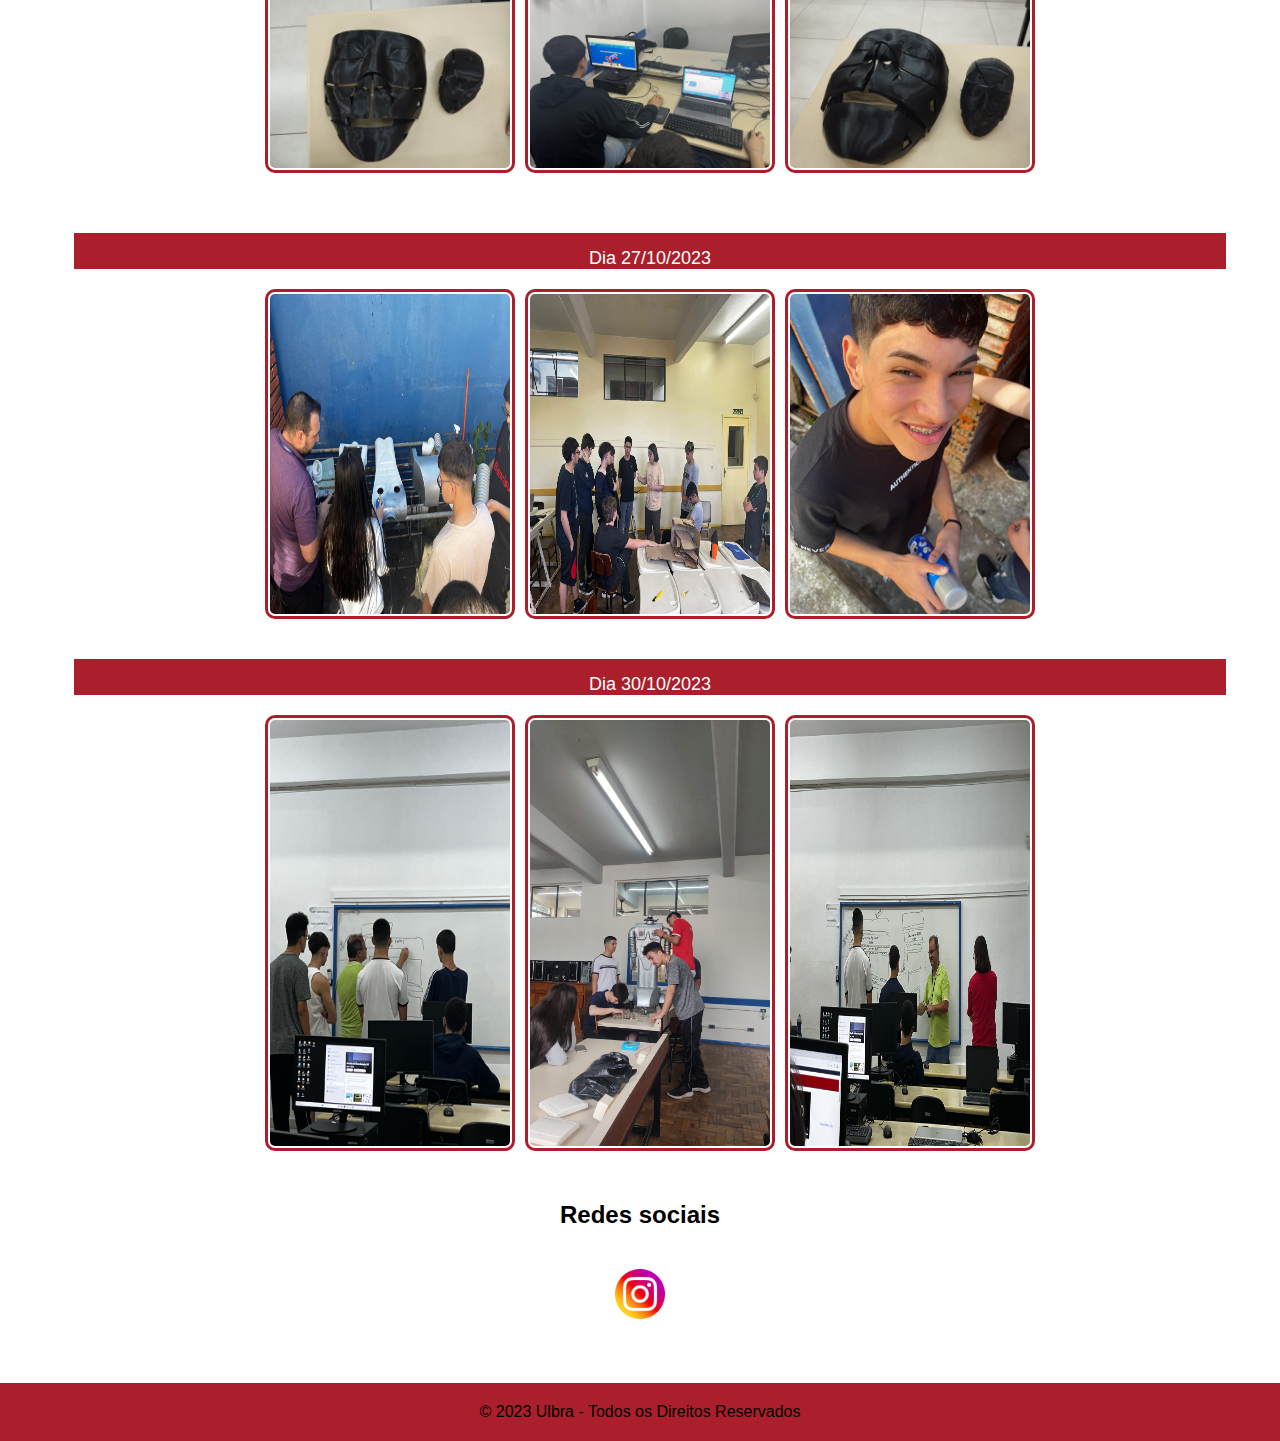
<file: galeria.html>
<!DOCTYPE html>
<html lang="pt-br">

<head>
    <meta charset="UTF-8">
    <meta name="viewport" content="width=device-width, initial-scale=1.0">
    <link rel="stylesheet" href="css/style.css">
    <link rel="stylesheet" href="./css/menu.css"> 
    <link rel="stylesheet" href="./css/galeria.css">
    <link rel="preconnect" href="https://fonts.googleapis.com">
    <link rel="preconnect" href="https://fonts.gstatic.com" crossorigin>
    <link href="https://fonts.googleapis.com/css2?family=Sometype+Mono:ital,wght@1,500&display=swap" rel="stylesheet">
    <title>Home</title>
</head>

<body>

    <header>
        <h1>Projeto robótica</h1>

        <img src="./img/LOGO ROBO.png  " alt="Logo">

        <div id="menu">
            <div id="menu-bar" onclick="menuOnClick()">
                <div id="bar1" class="bar"></div>
                <div id="bar2" class="bar"></div>
                <div id="bar3" class="bar"></div>
            </div>
            <nav class="nav" id="nav">
                <ul>
                    <li><a href="index.html">Home</a></li>
                    <li><a href="sobre.html">Sobre</a></li>
                    <li><a href="credito.html">Crédito</a></li>
                    <li><a href="robo.html">Rôbo</a></li>
                    <li><a href="ferramenta.html">Ferramentas</a></li>
                    <li><a href="galeria.html">Galeria</a></li>
                    <li><a href="video.html">Vídeos</a></li>
                </ul>
            </nav>
        </div>

        <div class="menu-bg" id="menu-bg"></div>
    </header>
    <div class="container">
        <main>
            <div class="main-foto">
                <div class="data-foto">

                    <p>Dia 11/10/2023</p>

                </div>
                <div class="fotos">

                    <img src="./img/ExteriorRobo.jpeg" alt="">
                    <img src="./img/Reunião.jpg" alt="">
                    <img src="./img/EsboçoCabeça.jpg" alt="">
                </div>

            </div>

            <div class="main-foto">
                <div class="data-foto">

                    <p>Dia 16/10/2023</p>

                </div>
                <div class="fotos">
                    <img src="./img/PrototipoMascara foto2(2).jpg" alt="">
                    <img src="./img/CriacaoLogo (1).jpg" alt="">
                    <img src="./img/CriacaoLogo (2).jpg" alt="">
                </div>


            </div>


            <div class="main-foto">
                <div class="data-foto">

                    <p>Dia 18/10/2023</p>

                </div>
                <div class="fotos">
                    <img src="./img/SorJeferson.jpg" alt="">
                    <img src="./img/InicioDoSite.jpg" alt="">
                    <img src="./img/18.10.jpg" alt="">
                </div>


            </div>
            <div class="main-foto">
                <div class="data-foto">

                    <p>Dia 25/10/2023</p>

                </div>
                <div class="fotos">
                    <img src="./img/MascarasRobo.jpg" alt="">
                    <img src="./img/25 (1).jpeg" alt="">
                    <img src="./img/25 (2).jpeg" alt="">
                </div>

            </div>

            <div class="main-foto">
                <div class="data-foto">

                    <p>Dia 27/10/2023</p>

                </div>
                <div class="fotos">
                    <img src="./img/PintandoRobo.jpg" alt="">
                    <img src="./img/27 (1).jpg" alt="">
                    <img src="./img/27 (2).jpg" alt="">
                </div>
                <div class="main-foto">
                    <div class="data-foto">

                        <p>Dia 30/10/2023</p>

                    </div>
                    <div class="fotos">
                        <img src="./img/dia30-1.jpg" alt="">
                        <img src="./img/dia30-3.jpg" alt="">
                        <img src="./img/dia30-4.jpg" alt="">
                    </div>

                </div>
            </div>







        </main>
    </div>
    <section class="redes-sociais">

        <div class="redetit">
            <h2>Redes sociais</h2>
        </div>

        <div class="redeimg">

            <a href="https://instagram.com/ulbrasaolucas?igshid=MzRlODBiNWFlZA=="><img
                    src="./img/3225191_app_instagram_logo_media_popular_icon.png"
                    alt="Logo do Instagram"/></a>

        </div>


    </section>

    <footer>
        <p>&copy; 2023 Ulbra - Todos os Direitos Reservados</p>
    </footer>

    <script src="./javascript/menu.js"></script>
</body>

</html>
</file>
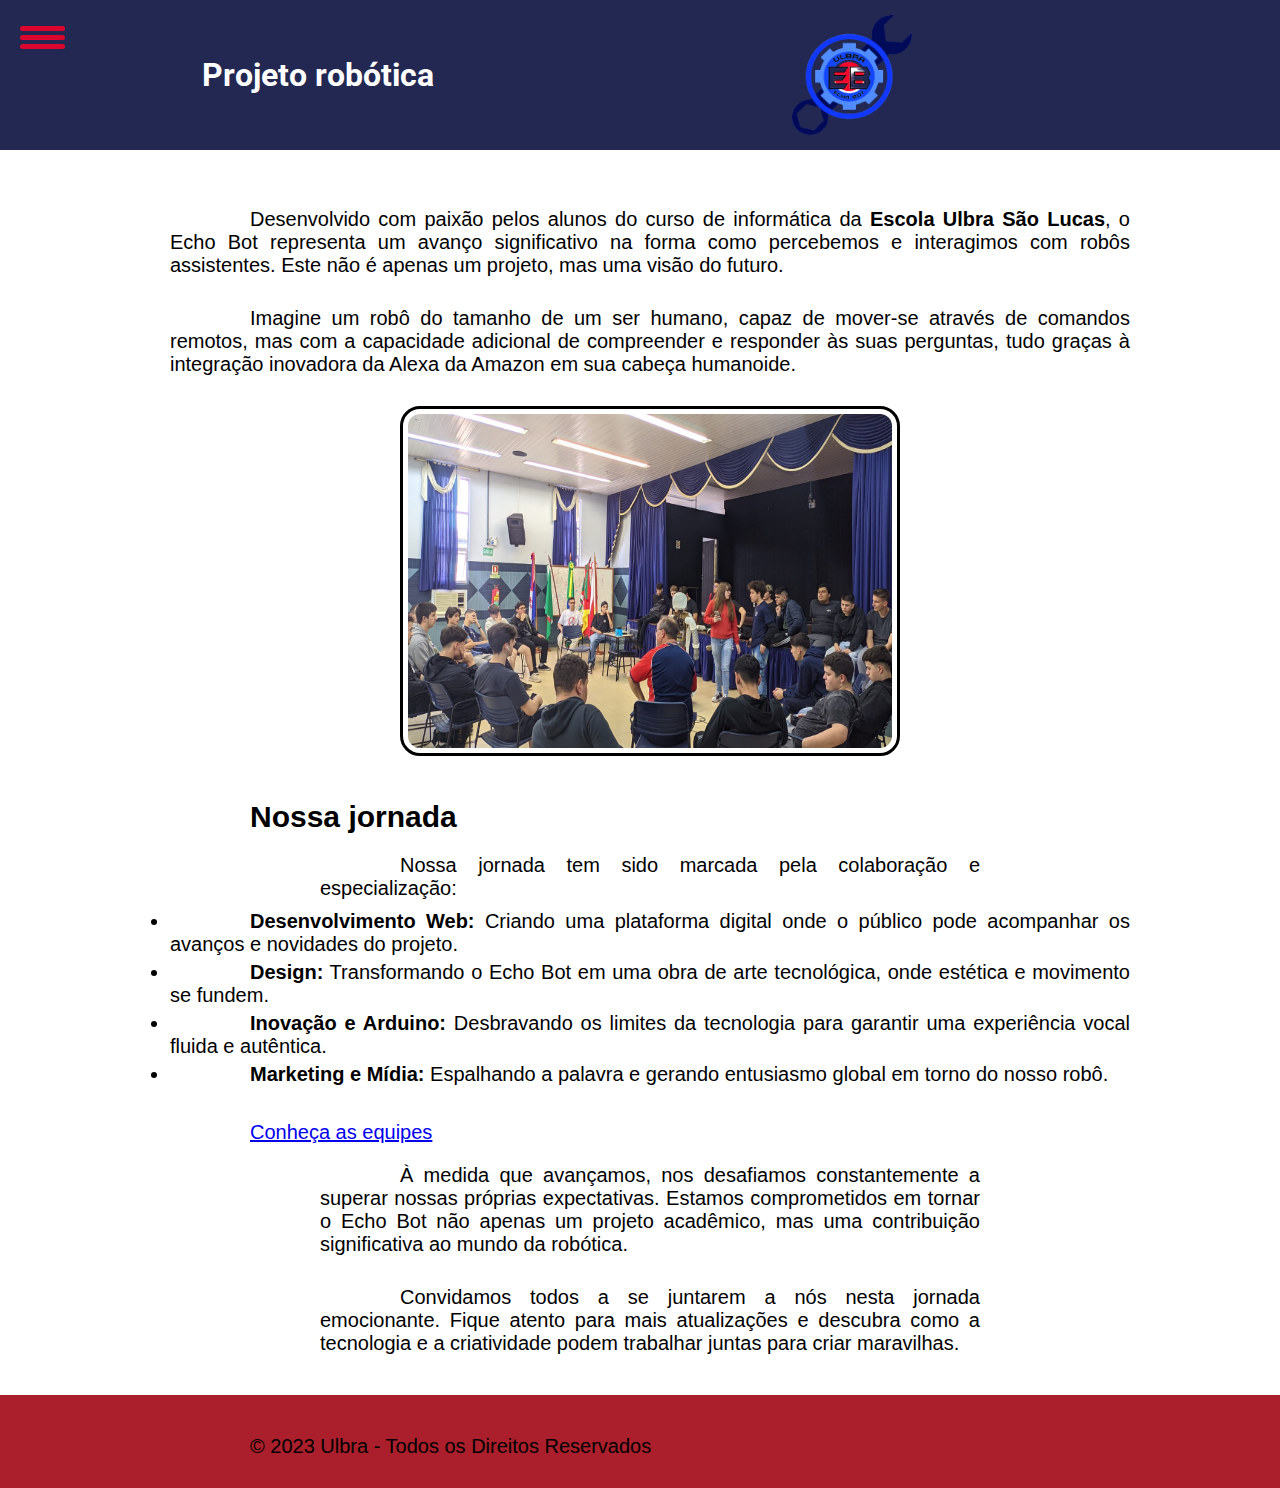
<file: sobre.html>
<!DOCTYPE html>
<html lang="pt-br">

<head>
    <meta charset="UTF-8">
    <meta name="viewport" content="width=device-width, initial-scale=1.0">
    <link rel="stylesheet" href="./css/menu.css">
    <link rel="stylesheet" href="./css/sobre.css">
    <link rel="preconnect" href="https://fonts.googleapis.com">
    <link rel="preconnect" href="https://fonts.gstatic.com" crossorigin>
    <link href="https://fonts.googleapis.com/css2?family=Sometype+Mono:ital,wght@1,500&display=swap" rel="stylesheet">
    <title>Sobre</title>
</head>

<body>
    <header>



        <h1>Projeto robótica</h1>

        <img src="./img/LOGO ROBO.png  " alt="Logo">

        <div id="menu">
            <div id="menu-bar" onclick="menuOnClick()">
                <div id="bar1" class="bar"></div>
                <div id="bar2" class="bar"></div>
                <div id="bar3" class="bar"></div>
            </div>
            <nav class="nav" id="nav">
                <ul>
                    <li><a href="index.html">Home</a></li>
                    <li><a href="sobre.html">Sobre</a></li>
                    <li><a href="credito.html">Crédito</a></li>
                    <li><a href="robo.html">Rôbo</a></li>
                    <li><a href="ferramenta.html">Ferramentas</a></li>
                    <li><a href="galeria.html">Galeria</a></li>
                    <li><a href="video.html">Vídeos</a></li>
                </ul>
            </nav>
        </div>

        <div class="menu-bg" id="menu-bg"></div>
    </header>

    <main><br>
        <section class="intro">
            <p>
                Desenvolvido com paixão pelos alunos do curso de informática da <strong>Escola Ulbra São Lucas</strong>,
                o
                Echo Bot representa um avanço significativo na forma como percebemos e interagimos com robôs
                assistentes.
                Este não é apenas um projeto, mas uma visão do futuro.
            </p>
            <p>
                Imagine um robô do tamanho de um ser humano, capaz de mover-se através de comandos remotos, mas com a
                capacidade adicional de compreender e responder às suas perguntas, tudo graças à integração inovadora da
                Alexa da Amazon em sua cabeça humanoide.
            </p>
            <div>
        </section>
        <section class="imagens">
            <img id="turma" src="./img/Imagem do WhatsApp de 2023-10-27 à(s) 14.19.53_f77bd9c1.jpg" alt="">
        </section>
        </div>
        <section class="equipes">
            <h2>Nossa jornada</h2>
            <p>
                Nossa jornada tem sido marcada pela colaboração e especialização:
            </p>
            <ul>
                <li>
                    <strong>Desenvolvimento Web:</strong> Criando uma plataforma digital onde o público pode acompanhar
                    os
                    avanços e novidades do projeto.
                </li>
                <li>
                    <strong>Design:</strong> Transformando o Echo Bot em uma obra de arte tecnológica, onde estética e
                    movimento se fundem.
                </li>
                <li>
                    <strong>Inovação e Arduino:</strong> Desbravando os limites da tecnologia para garantir uma
                    experiência
                    vocal fluida e autêntica.
                </li>
                <li>
                    <strong>Marketing e Mídia:</strong> Espalhando a palavra e gerando entusiasmo global em torno do
                    nosso
                    robô.
                </li>
            </ul>
        </section>
        <section class="equipes">
            <a href="credito.html">Conheça as equipes</a>
            <p>
                À medida que avançamos, nos desafiamos constantemente a superar nossas próprias expectativas. Estamos
                comprometidos em tornar o Echo Bot não apenas um projeto acadêmico, mas uma contribuição significativa
                ao
                mundo da robótica.
            </p>
            <p>
                Convidamos todos a se juntarem a nós nesta jornada emocionante. Fique atento para mais atualizações e
                descubra como a tecnologia e a criatividade podem trabalhar juntas para criar maravilhas.
            </p>
        </section>
    </main>
    <footer>
        <p>&copy; 2023 Ulbra - Todos os Direitos Reservados</p>
    </footer>
    <script src="./javascript/menu.js"></script>
</body>

</html>
</file>
<file: css/menu.css>
#menu {
    z-index: 2;
  }
  
  #menu-bar {
    width: 45px;
    height: 40px;
    margin: 30px 0 20px 20px;
    cursor: pointer;
  }
  
  .bar {
    height: 5px;
    width: 100%;
    background-color: #DC052D;
    display: block;
    border-radius: 5px;
    transition: 0.3s ease;
  }
  
  #bar1 {
    transform: translateY(-4px);
  }
  
  #bar3 {
    transform: translateY(4px);
  }
  
  .nav {
    transition: 0.3s ease;
    display: none;
  }
  
  .nav ul {
    padding: 0 22px;
  }
  
  .nav li {
    list-style: none;
    padding: 12px 0;
  }
  
  .nav li a {
    color: white;
    font-size: 20px;
    text-decoration: none;
  }
  
  .nav li a:hover {
    font-weight: bold;
  }
  
  .menu-bg, #menu {
    top: 0;
    left: 0;
    position: absolute;
  }
  
  .menu-bg {
    z-index: 1;
    width: 0;
    height: 0;
    margin: 30px 0 20px 20px;
    background: radial-gradient(circle, #aa1f2b, #aa1f2b);
    border-radius: 50%;
    transition: 0.3s ease;
  }
  
  .change {
    display: block;
  }
  
  .change .bar {
    background-color: white;
  }
  
  .change #bar1 {
    transform: translateY(4px) rotateZ(-45deg);
  }
  
  .change #bar2 {
    opacity: 0;
  }
  
  .change #bar3 {
    transform: translateY(-6px) rotateZ(45deg);
  }
  
  .change-bg {
    width: 520px;
    height: 460px;
    transform: translate(-40%,-10%);
  }
</file>
<file: css/style.css>
@import url('https://fonts.googleapis.com/css2?family=Roboto:wght@300&display=swap');
*{
  padding: 0;
  margin: 0;
  box-sizing: border-box;
}
body {
    font-family: sans-serif;
    background-color: #ffffff;
  }
  
  header {
    background-color: #222852;
    display: flex;
    justify-content: space-around;
    align-items: center;
    width: 100%;
    height:150px ;
    padding: 10px;
   
  }
  header img{
    height: 120px;
    width: 120px;
    
  }

  header  a{
    color: black;
    font-family: 'Sometype Mono', monospace;
    font-size: 15pt;
    text-decoration: none;
  }
 
  
  header  h1{
    color: #ffffff;
    font-family: 'Roboto', sans-serif;
    border: 3px solid blue(0, 0, 0);
    margin-left: 12rem;

    
  }
  

  .redes-sociais {
    margin-top: 20px;
  }
  
  .redes-sociais a {
    display: block;
    margin-bottom: 10px;
  }
  
  

  .redes-sociais img{
    width: 50px;
    height: 50px;
  }

 .noticia1{
    width: 98;
    height: auto;
    display: flex;
    gap: 10px;
    padding: 10px;
    background-color: lightgrey;
    margin: 10px;
    border-radius: 25px;
    
}
.noticia1 img{
  width: 345px;
  height: 350px;
  border-radius: 15px;
  border: 2px solid rgba(0, 0, 0, 0.11);
}

.not{
  padding: 20px;
}
.not p{
  text-align: justify;

}
.not h2{
  font-weight: bold;
}
.not span{
  font-weight: bold;
  
}

.img1{
    width: 50% ;
    height: auto;
    border-radius: 15px;

  }

/*CREDITOS */
.posts {
  margin-top: 20px;
}

.posts h2 {
  color: #0000ff;
  font-size: 2rem;
  margin-bottom: 20px;
}

.posts article {
  padding: 20px;
}

.posts article h3 {
  margin-bottom: 5px;
}
/* FIM CREDITOS*/


  footer {
    background-color: #aa1f2b;
    padding: 20px;
    text-align: center;
  }

  
 
  /* MOBILE */
  @media (max-width: 450px) {

    *{
      padding: 0;
      margin: 0;
      box-sizing: border-box;
    }
    body {
      font-family: sans-serif;
      background-color: #ffffff;
    }
    
    header {
      background-color: #222852;
      display: flex;
      justify-content: space-around;
      align-items: center;
      width: 100%;
      height:150px ;
      padding: 10px;
     
    }
    header img{
      height: 60px;
      width: 60px;
      
    }
  
    header  a{
      color: black;
      font-family: 'Sometype Mono', monospace;
      font-size: 15pt;
      text-decoration: none;
    }
   
    
    header  h1{
      color: #ffffff;
      font-family: 'Roboto', sans-serif;
     margin-left: 90px;
      border: 3px solid blue(0, 0, 0);
      text-align: left;
      
    }
    
  
    .posts {
      margin-top: 20px;
    }
    
    .posts h2 {
      color: #0000ff;
      font-size: 5px;
      margin-bottom: 20px;
    }
    
    .posts article {
      padding: 20px;
    }
    
    .posts article h3 {
      margin-bottom: 5px;
    }
    
    .redes-sociais {
      margin-top: 20px;
    }
    
    .redes-sociais a {
      display: block;
      margin-bottom: 10px;
    }
    
    footer {
      background-color: #aa1f2b;
      padding: 20px;
      text-align: center;
      width: 100%;
    }
  
    .redes-sociais img{
      width: 50px;
      height: 50px;
    }
  
   

    
    .noticia1{
      width: 95%;
      height: auto;
      display: flex;
      align-items: center;
      flex-direction: column;
      gap: 10px;
      padding: 50px;
      background-color: lightgrey;
      margin: 10px;
      border-radius: 25px;
      padding: 5px;
  }
  .noticia1 img{
    border-radius: 20px;
  }
  .noticia1 img{
    width: 350px;
    height: 200px;
    border-radius: 15px;
    border: 2px solid rgba(0, 0, 0, 0.11);
    margin-top: 15pt;
  }
  .not{
    padding: 20px;
  }
  .not p{
    font-size: 14pt;
  }
  .not h2{
    font-size: 20px;
  }
  #barrared{
    width: 100%;
  }

  }
</file>
<file: css/credito.css>
@import url('https://fonts.googleapis.com/css2?family=Roboto:wght@300&display=swap');
*{
  padding: 0;
  margin: 0;
  box-sizing: border-box;
}
body {
    font-family: sans-serif;
    background-color: #ffffff;
   /* overflow: hidden;*/
  }
  
  header {
    background-color: #222852;
    display: flex;
    justify-content: space-around;
    align-items: center;
    width: 100vw;
    height:150px ;
    padding: 10px;
   
  }
  header img{
    height: 120px;
    width: 120px;
    
  }

  header  a{
    color: black;
    font-family: 'Sometype Mono', monospace;
    font-size: 15pt;
    text-decoration: none;
  }
 
  
  header  h1{
    color: #ffffff;
    font-family: 'Roboto', sans-serif;
   margin-left: 300px;
    border: 3px solid blue(0, 0, 0);
    
  }
  

  .posts {
    margin-top: 20px;
  }
  
  .posts h2 {
    color: #0000ff;
    font-size: 2rem;
    margin-bottom: 20px;
  }
  
  .posts article {
    padding: 20px;
  }
  
  .posts article h3 {
    margin-bottom: 5px;
  }
  
  .redes-sociais {
    margin-top: 20px;
  }
  
  .redes-sociais a {
    display: block;
    margin-bottom: 10px;
  }
  
  footer {
    background-color: #aa1f2b;
    padding: 20px;
    text-align: center;
  }

  .redes-sociais img{
    width: 50px;
    height: 50px;
  }


  /* MOBILE */
  @media (max-width: 480px) {


body{
    background-color: rgb(255, 255, 255);
}

header {
  background-color: #222852;
  display: flex;
  justify-content: space-around;
  align-items: center;
  width: 100%;
  height:150px ;
  padding: 10px;
 
}
header img{
  height: 60px;
  width: 60px;
  
}

header  a{
  color: black;
  font-family: 'Sometype Mono', monospace;
  font-size: 15pt;
  text-decoration: none;
}


header  h1{
  color: #ffffff;
  font-family: 'Roboto', sans-serif;
 margin-left: 90px;
  border: 3px solid blue(0, 0, 0);
  text-align: left;
  
}
footer {
  background-color: #aa1f2b;
  padding: 20px;
  text-align: center;
  width: 100%;
}
  }

  main > .titulos {
    color: rgb(255, 255, 255);
    font-weight: 8000;
    background-color: #aa1f2b;
    padding: 20px;
    font-family: Verdana, Geneva, Tahoma, sans-serif;
  }
  .titulos{
    text-align: center;
  }
  .aluno{
    display: flex;
    flex-direction: column;
    align-items: center;
    justify-content: center;
   
  }
  
  .aluno p{
    color: #ffffff;
    font-family: 'Times New Roman', Times, serif;
    padding: 5px 10px;
    font-family: 'Franklin Gothic Medium', 'Arial Narrow', Arial, sans-serif;
    background-color: #aa1f2b;
    border-radius: 5px;
  }
  .aluno img{
    width: 150px;
    height: 200px;
    border-radius: 10px;
    border: 3px solid #aa1f2b;
    padding: 5px;
    
  }
  .classedealuno{
    margin-top: 20px;
    display: flex;
    flex-wrap: wrap;
    justify-content: space-around;
    align-items: center;
    gap: 10px ;
    margin-left: auto;
  }
</file>
<file: css/galeria.css>
@import url('https://fonts.googleapis.com/css2?family=Roboto:wght@300&display=swap');

* {
    padding: 0;
    margin: 0;
    box-sizing: border-box;
}

body {
    font-family: sans-serif;
    background-color: #ffffff;
}

.container {
    width: 1300px;
    height: auto;
}

main {
    display: flex;
    flex-direction: column;
}

.main-foto {
    justify-content: center;
    align-items: center;
    display: flex;
    flex-direction: column;
    margin: 20px;
}

.data-foto {
    width: 90vw;
    margin: 20px;
    padding-top: 15px;

    background-color: #aa1f2b;
}

.data-foto p {
    text-align: center;
    color: white;
    font-size: large;
}

.fotos {
    display: flex;
    gap: 10px;
    flex-wrap: wrap;

}

.Fotos2 {
    display: flex;
}

main img {
    width: 250px;
    height: auto;
    border-radius: 10px 10px 10px 10px;
    border-color: #aa1f2b;
    padding: 2px;
    border-style: solid;
}

.redes-sociais {
    display: flex;
    margin: 10px auto;
    flex-direction: column;
    width: 95vw;


}

.redetit {
    text-align: center;
    color: black;
    font-family: 'Franklin Gothic Medium', 'Arial Narrow', Arial, sans-serif;

}

.redeimg {
    display: flex;
    justify-content: center;
    align-items: center;
    width: 90vw;
    margin: 30px auto;
    padding: 10px;
}


footer {
    width: 100%;
    background-color: #aa1f2b;
    padding: 20px;
    text-align: center;
}

/*MOBILE*/
@media (max-width: 450px) {

    * {
        padding: 0;
        margin: 0;
        box-sizing: border-box;
    }

    body {
        font-family: sans-serif;
        background-color: #ffffff;
    }

    header {
        background-color: #222852;
        display: flex;
        justify-content: space-around;
        align-items: center;
        width: 100%;
        height: 150px;

    }

    header img {
        height: 60px;
        width: 60px;

    }

    header a {
        color: black;
        font-family: 'Sometype Mono', monospace;
        font-size: 15pt;
        text-decoration: none;
    }


    header h1 {
        color: #ffffff;
        font-family: 'Roboto', sans-serif;
        margin-left: 90px;
        border: 3px solid blue(0, 0, 0);
        text-align: left;

    }
    .container {
        width: 300px;
        height: auto;
    }
    
    main {
        display: flex;
        flex-direction: column;
    }
    
    .main-foto {
        justify-content: center;
        align-items: center;
        display: flex;
        flex-direction: column;
        width: 300px;
    }
    
    .data-foto {
        width: 90vw;
        margin: 20px;
        padding-top: 15px;
    
        background-color: #aa1f2b;
    }
    
    .data-foto p {
        text-align: center;
        color: white;
        font-size: large;
    }
    
    .fotos {
        display: flex;
        gap: 10px;
        flex-wrap: wrap;
    
    }
    
    .Fotos2 {
        display: flex;
    }
    
    main img {
        width: 250px;
        height: auto;
        border-radius: 10px 10px 10px 10px;
        border-color: #aa1f2b;
        padding: 2px;
        border-style: solid;
    }



    .redes-sociais {
        margin-top: 20px;
    }

    .redes-sociais a {
        display: block;
        margin-bottom: 10px;
    }

    footer {
        background-color: #aa1f2b;
        padding: 20px;
        text-align: center;
        width: 100%;
    }

    .redes-sociais img {
        width: 50px;
        height: 50px;
    }
}
</file>
<file: css/sobre.css>
@import url('https://fonts.googleapis.com/css2?family=Roboto:wght@300&display=swap');
  *{
    padding: 0;
    margin: 0;
    box-sizing: border-box;
  }
  body {
    font-family: sans-serif;
    background-color: #ffffff;
  }

  header {
    background-color: #222852;
    display: flex;
    justify-content: space-around;
    align-items: center;
    width: 100%;
    height:150px ;
    padding: 10px;
  
  }
  header img{
    height: 120px;
    width: 120px;
    
  }

  header  a{
    color: black;
    font-family: 'Sometype Mono', monospace;
    font-size: 15pt;
    text-decoration: none;
  }


  header  h1{
    color: #ffffff;
    font-family: 'Roboto', sans-serif;
    border: 3px solid blue(0, 0, 0);
    margin-left: 12rem;

    
  }


  .redes-sociais {
    margin-top: 20px;
  }

  .redes-sociais a {
    display: block;
    margin-bottom: 10px;
  }



  .redes-sociais img{
    width: 50px;
    height: 50px;
  }

  .noticia1{
      width: 98;
      height: auto;
      display: flex;
      gap: 10px;
      padding: 10px;
      background-color: lightgrey;
      margin: 10px;
      border-radius: 25px;
      
  }

  .not{
    padding: 20px;
  }
  .not p{
    text-align: justify;

  }
  .not h2{
    font-weight: bold;
  }
  .not span{
    font-weight: bold;
    
  }

  .img1{
      width: 300px ;
      height: 250px;
      border-radius: 15px;

    }

  /*CREDITOS */
  .posts {
    margin-top: 20px;
  }

  .posts h2 {
    color: #0000ff;
    font-size: 2rem;
    margin-bottom: 20px;
  }

  .posts article {
    padding: 20px;
  }

  .posts article h3 {
    margin-bottom: 5px;
  }
  /* FIM CREDITOS*/


    footer {
      background-color: #aa1f2b;
      padding: 20px;
      text-align: center;
    }
    .container {
      width: 100%;
      max-width: 960px;
      margin: 0 auto;
  }


  main {
      padding: 20px;
  }

  img {
      width: 50%;
      margin: 0 auto;
  }

  p {
      margin-bottom: 10px;
  }

  ul {
      list-style-type: disc;
      margin: 0;
      padding: 0;
  }

  li {
      margin-bottom: 5px;
  }

  main {
    width: 100%;
    margin: 0 auto;
    display: flex;
    flex-direction: column;
    justify-content: center;
    align-items: center;
    margin: 10px;
    padding: 10px;

  }



  #turma {
    border-radius: 20px;
    border: 3px solid black;
    padding: 5px;
    margin: 20px;
    width: 500px;
    height: 350px;
  }

  p {
    margin: 10px 140px 0 140px;
    padding: 10px;
    padding: 10px;
    text-align: justify;
    text-indent: 80px;
    font-size: 15pt
    
  }
  .equipes {
    margin: 10px 140px 0 140px;
    padding: 10px;
    padding: 10px;
    text-align: justify;
    text-indent: 80px;
    font-size: 15pt
    
  }

  .imagens img {
    width: 450px;
    height: 300px;
  }

@media screen and (max-width:767px) {
  * {
    padding: 0;
    margin: 0;
    box-sizing: border-box;
  }
  
  body {
    font-family: sans-serif;
    background-color: #ffffff;
  }
  
  header {
    background-color: #222852;
    display: flex;
    justify-content: space-around;
    align-items: center;
    padding: 10px;
    height: 150px;
  }
  
  header img {
    height: 80px;
    width: 80px;
  }
  
  header a {
    color: black;
    font-family: 'Sometype Mono', monospace;
    font-size: 12pt;
    text-decoration: none;
  }
  
  header h1 {
    color: #ffffff;
    font-family: 'Roboto', sans-serif;
    border: 3px solid blue(0, 0, 0);
    margin-left: 6rem;
  }
  
  .redes-sociais {
    margin-top: 10px;
  }
  
  .redes-sociais a {
    display: block;
    margin-bottom: 5px;
  }
  
  .redes-sociais img {
    width: 30px;
    height: 30px;
  } 
  /* FIM CREDITOS */
  
  footer {
    background-color: #aa1f2b;
    padding: 15px;
    text-align: center;
  }
  ul {
    list-style-type: disc;
    margin: 0;
    padding: 0;
  }
  
  li {
    margin-bottom: 5px;
  }
  
  main {
    width: 100%;
    margin: 0 auto;
    display: flex;
    justify-content: center;
    align-items: center;
    padding: 10px;
  }
  
  #turma {
    border-radius: 15px;
    border: 2px solid black;
    padding: 5px;
    margin: 15px 0;
    width: 100%;
  }
  
  .equipes {
    margin: 10px 0;
    padding: 10px;
    text-indent: 10px;
    font-size: 12pt;
  }
  p{
    font-size: 12pt;
    margin: 0;
    padding: 0;
  }
  
  .imagens img {
    width: 100%;
    height: auto;
  }
}
</file>
